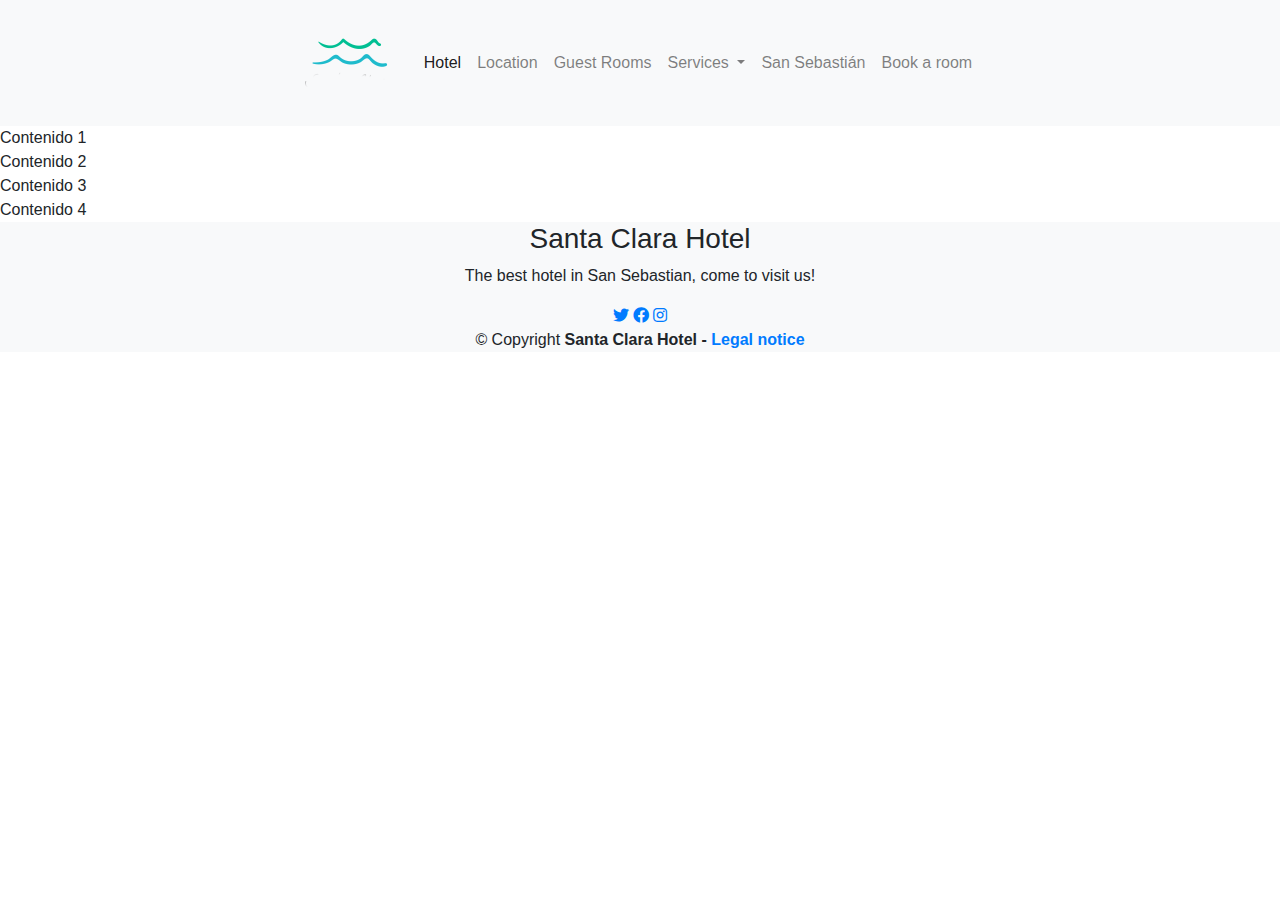
<file: guest-rooms.html>
<!DOCTYPE html>
<html lang="en-UK">

<head>
    <meta charset="utf-8" />
    <title>Santa Clara - Hotel</title>
    <!-- metas -->
    <meta name="description" content="Hotel WebApp Proyect" />
    <meta name="viewport" content="width=device-width, initial-scale=1, shrink-to-fit=no" />
    <!-- CSS:fontawesome, bootstrap, custom -->
    <link rel="stylesheet" href="fontawesome-free-5.12.0-web/css/all.min.css" />
    <link rel="stylesheet" href="bootstrap/css/bootstrap.min.css" />
    <link rel="stylesheet" href="css/index.css" />
    <!-- JQuery -->
    <script src="js/jquery-3.4.1.min.js"></script>
    <script src="bootstrap/js/bootstrap.bundle.min.js"></script>
</head>

<body>

    <!-- ======= Navbar ======= -->
    <nav class="navbar navbar-expand-lg navbar-light bg-light">
        <div class="mx-auto d-sm-flex d-block flex-sm-nowrap">
            <img id="navbarLogo" class="navbar-brand" alt="Hotel Logo" src="img/logo.png" />
            <button class="navbar-toggler" type="button" data-toggle="collapse" data-target="#navbarSupportedContent" aria-controls="navbarSupportedContent" aria-expanded="false" aria-label="Toggle navigation">
          <span class="navbar-toggler-icon"></span>
        </button>

            <div class="collapse navbar-collapse" id="navbarSupportedContent">
                <ul class="navbar-nav mr-auto">
                    <li class="nav-item active">
                        <a class="nav-link" href="index.html">Hotel</a>
                    </li>
                    <li class="nav-item">
                        <a class="nav-link" href="location.html">Location</a>
                    </li>
                    <li class="nav-item">
                        <a class="nav-link" href="guest-rooms.html">Guest Rooms</a>
                    </li>
                    <li class="nav-item dropdown">
                        <a class="nav-link dropdown-toggle" href="#" id="navbarDropdown" role="button" data-toggle="dropdown" aria-haspopup="true" aria-expanded="false">
                            <span class="serviceClass">Services</span>
                        </a>
                        <div class="dropdown-menu" aria-labelledby="navbarDropdown">
                            <a class="dropdown-item" href="menu.html">Menu</a>
                        </div>
                    </li>
                    <li class="nav-item">
                        <a class="nav-link" href="sansebastian.html">San Sebastián</a>
                    </li>
                    <li class="nav-item">
                        <a class="nav-link" href="reservation.html">Book a room</a>
                    </li>
                </ul>
            </div>
        </div>
    </nav>
    <!-- ======= End navbar ======= -->

    <div class="owl-carousel">
        <div>Contenido 1</div>
        <div>Contenido 2</div>
        <div>Contenido 3</div>
        <div>Contenido 4</div>
        <!--  https://owlcarousel2.github.io/OwlCarousel2/docs/started-welcome.html-->
    </div>

    <main>
        <section></section>
        <section></section>
        <section></section>
    </main>

    <footer class="d-flex justify-content-center" id="footer">
        <div class="text-center">
            <h3>Santa Clara Hotel</h3>
            <p>The best hotel in San Sebastian, come to visit us!</p>
            <a href="#"><i class="fab fa-twitter"></i></a>
            <a href="#"><i class="fab fa-facebook"></i></a>
            <a href="#"><i class="fab fa-instagram"></i></a>
            <div>&copy; Copyright <strong>Santa Clara Hotel - <a href="legal.html">Legal notice</a></strong></div>
        </div>
    </footer>


    <!--     <header> - Defines a header for a document or a section
        <nav> - Defines a container for navigation links
        <section> - Defines a section in a document
        <article> - Defines an independent self-contained article
        <aside> - Defines content aside from the content (like a sidebar)
        <footer> - Defines a footer for a document or a section
        <details> - Defines additional details
        <summary> - Defines a heading for the <details> element 
            
            navbar
            slider
            una sección con tres columnas
            una sección con dos columnas (una de dos unidades y otra de una unidad)
            otra sección de 3 columnas como la primera
            footer

            navbar
            main -> slider, 3 secciones (cor articles a modo columnas)
            footer
            -->

    <script>
        /*    https://stackoverflow.com/questions/17975922/how-to-change-active-class-while-click-to-another-link-in-bootstrap-use-jquery*/
        $(document).ready(function() {
            console.log("ready!");
            $(".serviceClass").click(function() {
                window.location = "services.html";
            });
        });
    </script>

</body>

</html>

</html>
</file>
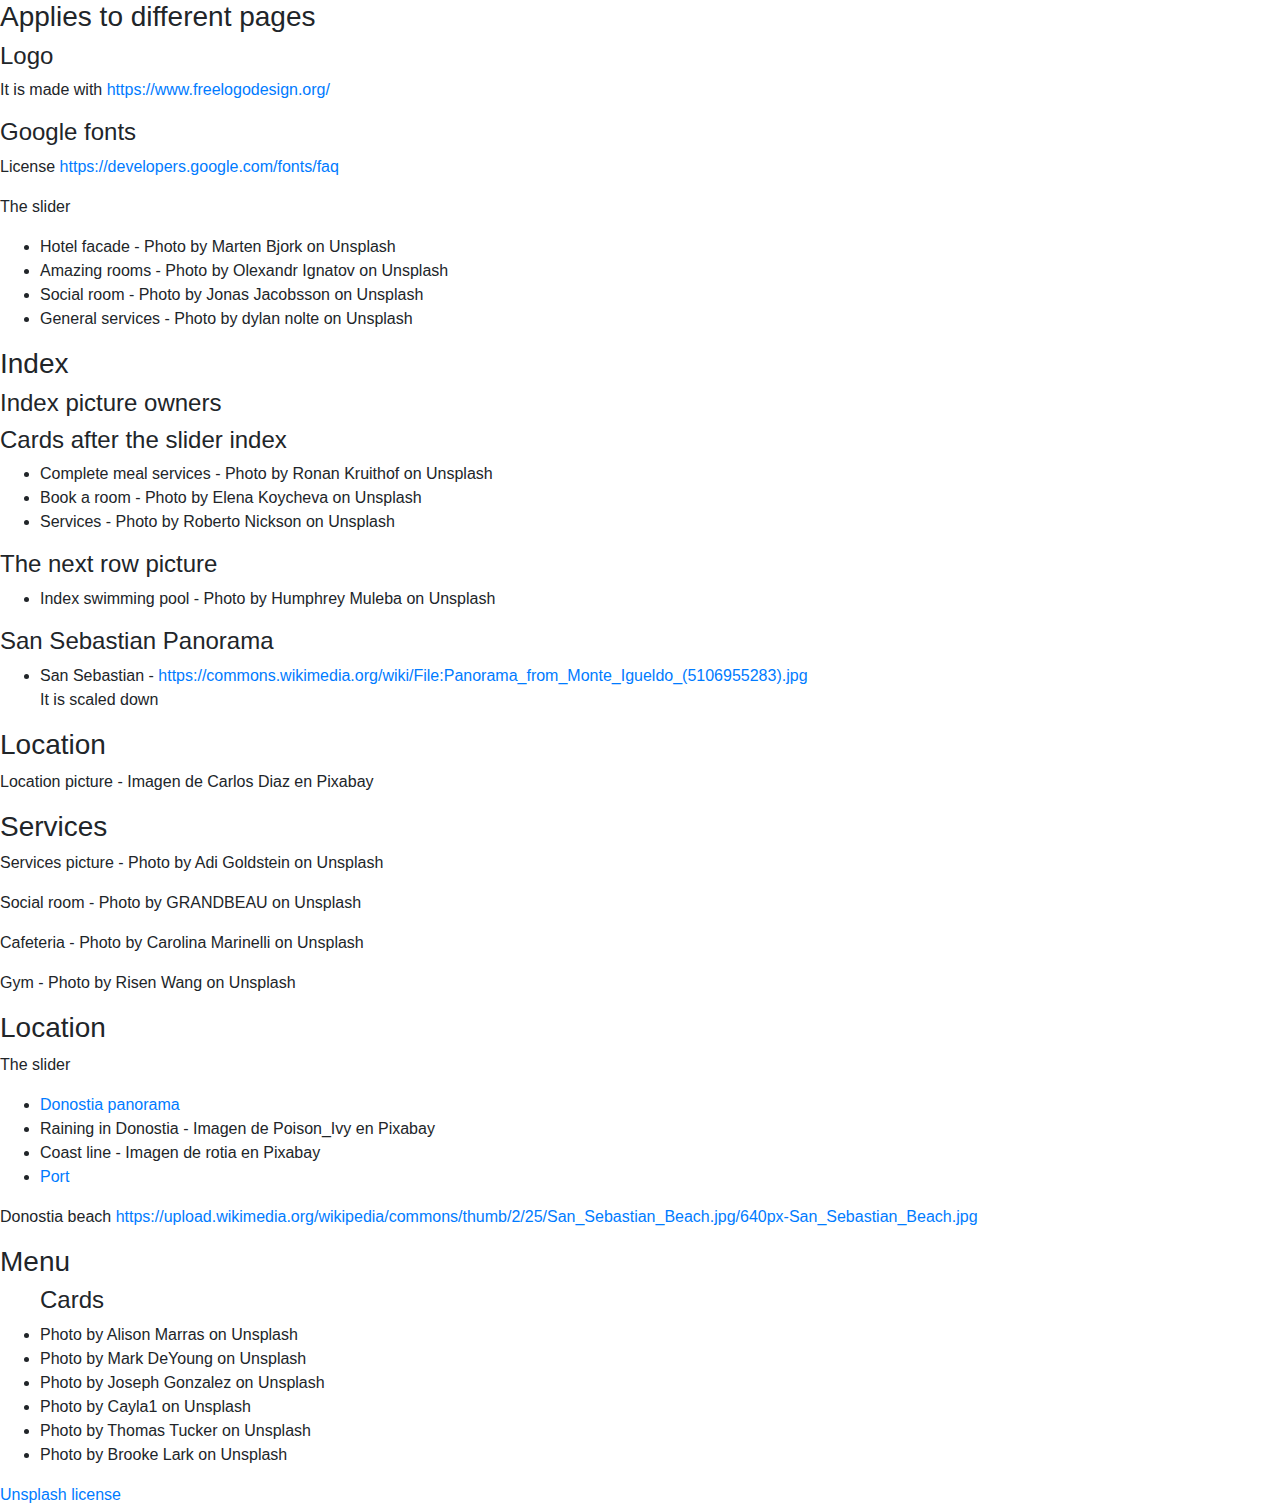
<file: legal.html>
<!DOCTYPE html>
<html lang="en-UK">

<head>
    <meta charset="utf-8" />
    <title>Santa Clara - Legal notice</title>
    <!-- metas -->
    <meta name="description" content="Hotel WebApp Proyect" />
    <meta name="viewport" content="width=device-width, initial-scale=1, shrink-to-fit=no" />
    <!-- CSS:fontawesome, bootstrap, custom -->
    <link rel="stylesheet" href="fontawesome-free-5.12.0-web/css/all.min.css" />
    <link rel="stylesheet" href="bootstrap/css/bootstrap.min.css" />
    <link rel="stylesheet" href="css/index.css" />
    <!-- JQuery -->
    <script src="js/jquery-3.4.1.min.js"></script>
    <script src="bootstrap/js/bootstrap.bundle.min.js"></script>
</head>

<body>

    <h3>Applies to different pages</h3>

    <h4>Logo</h4>
    <p>It is made with <a href="https://www.freelogodesign.org/">https://www.freelogodesign.org/</a> </p>

    <h4>Google fonts</h4>
    <p>License <a href="https://developers.google.com/fonts/faq">https://developers.google.com/fonts/faq</a> </p>

    <p>The slider</p>
    <ul>
        <li>Hotel facade - Photo by Marten Bjork on Unsplash</li>
        <li>Amazing rooms - Photo by Olexandr Ignatov on Unsplash</li>
        <li>Social room - Photo by Jonas Jacobsson on Unsplash</li>
        <li>General services - Photo by dylan nolte on Unsplash</li>
    </ul>


    <h3>Index</h3>


    <h4>Index picture owners</h4>

    <h4>Cards after the slider index</h4>
    <ul>
        <li>Complete meal services - Photo by Ronan Kruithof on Unsplash</li>
        <li>Book a room - Photo by Elena Koycheva on Unsplash</li>
        <li>Services - Photo by Roberto Nickson on Unsplash</li>
    </ul>
    <h4>The next row picture</h4>
    <ul>
        <li>Index swimming pool - Photo by Humphrey Muleba on Unsplash </li>
    </ul>
    <h4>San Sebastian Panorama</h4>
    <ul>
        <li>San Sebastian - <a href="https://commons.wikimedia.org/wiki/File:Panorama_from_Monte_Igueldo_(5106955283).jpg">https://commons.wikimedia.org/wiki/File:Panorama_from_Monte_Igueldo_(5106955283).jpg</a>
            <p>It is scaled down</p>
        </li>
    </ul>

    <h3>Location</h3>
    <p>Location picture - Imagen de Carlos Diaz en Pixabay</p>

    <h3>Services</h3>

    <p>Services picture - Photo by Adi Goldstein on Unsplash</p>
    <p>Social room - Photo by GRANDBEAU on Unsplash</p>
    <p>Cafeteria - Photo by Carolina Marinelli on Unsplash</p>
    <p>Gym - Photo by Risen Wang on Unsplash</p>

    <h3>Location</h3>
    <p>The slider</p>
    <ul>
        <li><a href="https://commons.wikimedia.org/wiki/File:San_Sebastian_Donostia_Panoramic_1190583.jpg">Donostia panorama</a></li>
        <li>Raining in Donostia - Imagen de Poison_Ivy en Pixabay</li>
        <li>Coast line - Imagen de rotia en Pixabay </li>
        <li><a href="https://upload.wikimedia.org/wikipedia/commons/6/66/Pasarela_en_el_Puerto_de_Donostia.jpg">Port</a></li>
    </ul>
    <p>Donostia beach <a href="https://upload.wikimedia.org/wikipedia/commons/thumb/2/25/San_Sebastian_Beach.jpg/640px-San_Sebastian_Beach.jpg">https://upload.wikimedia.org/wikipedia/commons/thumb/2/25/San_Sebastian_Beach.jpg/640px-San_Sebastian_Beach.jpg</a></p>


    <h3>Menu</h3>
    <ul>
        <h4>Cards</h4>
        <li>Photo by Alison Marras on Unsplash</li>
        <li>Photo by Mark DeYoung on Unsplash</li>
        <li>Photo by Joseph Gonzalez on Unsplash</li>
        <li>Photo by Cayla1 on Unsplash</li>
        <li>Photo by Thomas Tucker on Unsplash</li>
        <li>Photo by Brooke Lark on Unsplash</li>
    </ul>
    <a href="https://unsplash.com/license" target="_blank">Unsplash license</a>
</body>

</html>
</file>
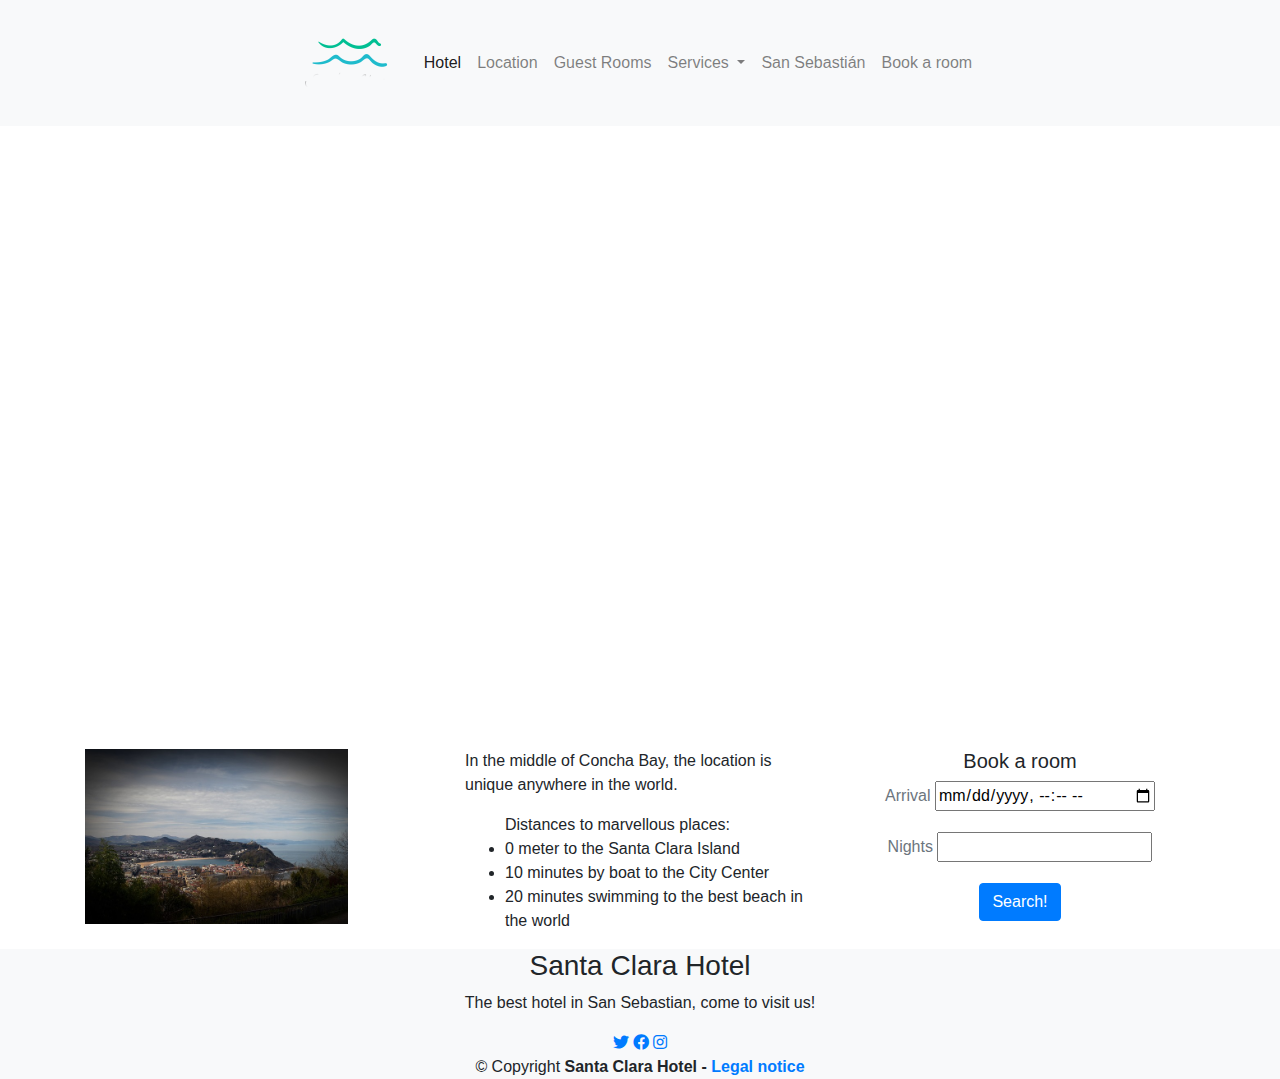
<file: location.html>
<!DOCTYPE html>
<html lang="en-UK">

<head>
    <meta charset="utf-8" />
    <title>Santa Clara - Hotel</title>
    <!-- metas -->
    <meta name="description" content="Hotel WebApp Proyect" />
    <meta name="viewport" content="width=device-width, initial-scale=1, shrink-to-fit=no" />
    <!-- CSS:fontawesome, bootstrap, custom -->
    <link rel="stylesheet" href="fontawesome-free-5.12.0-web/css/all.min.css" />
    <link rel="stylesheet" href="bootstrap/css/bootstrap.min.css" />
    <link rel="stylesheet" href="css/index.css" />
    <!-- JQuery -->
    <script src="js/jquery-3.4.1.min.js"></script>
    <script src="bootstrap/js/bootstrap.bundle.min.js"></script>
</head>

<body>

    <!-- ======= Navbar ======= -->
    <nav class="navbar navbar-expand-lg navbar-light bg-light">
        <div class="mx-auto d-sm-flex d-block flex-sm-nowrap">
            <img id="navbarLogo" class="navbar-brand" alt="Hotel Logo" src="img/logo.png" />
            <button class="navbar-toggler" type="button" data-toggle="collapse" data-target="#navbarSupportedContent" aria-controls="navbarSupportedContent" aria-expanded="false" aria-label="Toggle navigation">
          <span class="navbar-toggler-icon"></span>
        </button>

            <div class="collapse navbar-collapse" id="navbarSupportedContent">
                <ul class="navbar-nav mr-auto">
                    <li class="nav-item active">
                        <a class="nav-link" href="index.html">Hotel</a>
                    </li>
                    <li class="nav-item">
                        <a class="nav-link" href="location.html">Location</a>
                    </li>
                    <li class="nav-item">
                        <a class="nav-link" href="guest-rooms.html">Guest Rooms</a>
                    </li>
                    <li class="nav-item dropdown">
                        <a class="nav-link dropdown-toggle" href="#" id="navbarDropdown" role="button" data-toggle="dropdown" aria-haspopup="true" aria-expanded="false">
                            <span class="serviceClass">Services</span>
                        </a>
                        <div class="dropdown-menu" aria-labelledby="navbarDropdown">
                            <a class="dropdown-item" href="menu.html">Menu</a>
                        </div>
                    </li>
                    <li class="nav-item">
                        <a class="nav-link" href="sansebastian.html">San Sebastián</a>
                    </li>
                    <li class="nav-item">
                        <a class="nav-link" href="reservation.html">Book a room</a>
                    </li>
                </ul>
            </div>
        </div>
    </nav>
    <!-- ======= End navbar ======= -->


    <main class="container">
        <!-- ============= Map ==============-->
        <div class="row">
            <div class="col-8 p-2">
                <iframe src="https://www.google.com/maps/embed?pb=!1m14!1m8!1m3!1d11610.839074870992!2d-1.9975577!3d43.3203347!3m2!1i1024!2i768!4f13.1!3m3!1m2!1s0x0%3A0x0!2zNDPCsDE5JzE3LjAiTiAxwrA1OSc1OC4wIlc!5e0!3m2!1ses!2ses!4v1592826066691!5m2!1ses!2ses" width="1100"
                    height="600" frameborder="0" style="border:0;" allowfullscreen="" aria-hidden="false" tabindex="0">
                </iframe>
            </div>
        </div>
        <!-- ============= End Map ==============-->

        <div class="row">
            <div class="col-4">
                <img src="img/misc/city-of-donostia-san-sebastian-3759619_640.jpg" alt="Donostia City" class="w-75" />
            </div>
            <div class="col-4">
                <p>
                    In the middle of Concha Bay, the location is unique anywhere in the world.
                    <ul>Distances to marvellous places:
                        <li>0 meter to the Santa Clara Island</li>
                        <li>10 minutes by boat to the City Center</li>
                        <li>20 minutes swimming to the best beach in the world</li>
                    </ul>
                </p>
            </div>
            <div class="col-4 text-center">
                <!-- Check availability -->
                <h5>Book a room</h5>
                <form action="" method="POST">
                    <div class="form-group">
                        <label for="arrivalDate" class="card-subtitle mb-2 text-muted">Arrival</label>
                        <input type="datetime-local" name="arrivalDate" id="arrivalDate" />
                    </div>
                    <div class="form-group">
                        <label for="nights" class="card-subtitle mb-2 text-muted">Nights</label>
                        <input type="number" name="nights" id="nights" />
                    </div>
                    <input type="submit" value="Search!" class="btn btn-primary" />
                </form>
                <!-- End Check availability -->
                <!--                 <h5 class="p-3">Contact info</h5>
                <div class="row">
                    <div class="col">Phone number</div>
                    <div class="col">943 666 666 669</div>
                </div>
                <div class="row">
                    <div class="col">Fax</div>
                    <div class="col">943 666 666 966</div>
                </div>
                <div class="row">
                    <div class="col">E-mail</div>
                    <div class="col">generalservices@santaclara.eu</div>
                </div> -->
            </div>
        </div>
        </div>
    </main>

    <!-- ======= Footer ======= -->
    <footer class="d-flex justify-content-center" id="footer">
        <div class="text-center">
            <h3>Santa Clara Hotel</h3>
            <p>The best hotel in San Sebastian, come to visit us!</p>
            <a href="#"><i class="fab fa-twitter"></i></a>
            <a href="#"><i class="fab fa-facebook"></i></a>
            <a href="#"><i class="fab fa-instagram"></i></a>
            <div>&copy; Copyright <strong>Santa Clara Hotel - <a href="legal.html">Legal notice</a></strong></div>
        </div>
    </footer>
    <!-- ======= End Footer ======= -->

    <script>
        /*    https://stackoverflow.com/questions/17975922/how-to-change-active-class-while-click-to-another-link-in-bootstrap-use-jquery*/
        $(document).ready(function() {
            console.log("ready!");
            $(".serviceClass").click(function() {
                window.location = "services.html";
            });
        });
    </script>

</body>

</html>

</html>
</file>
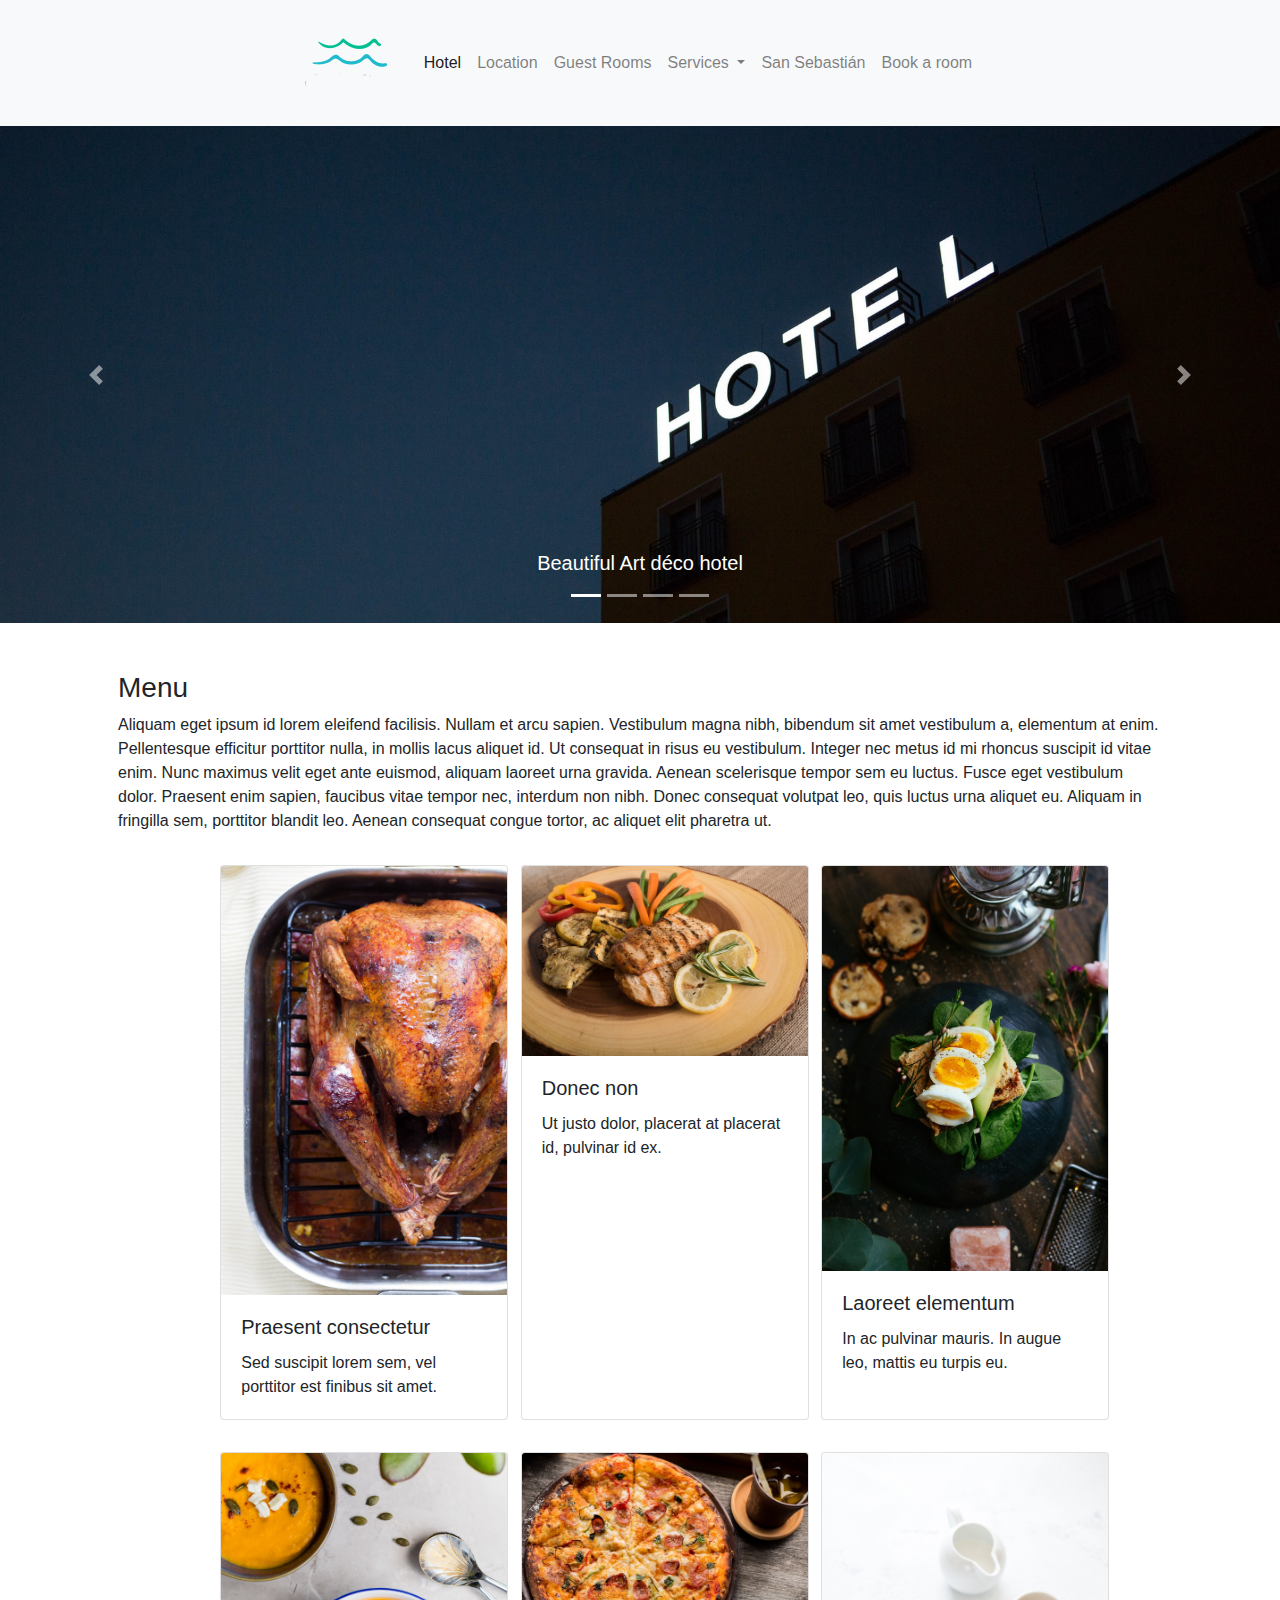
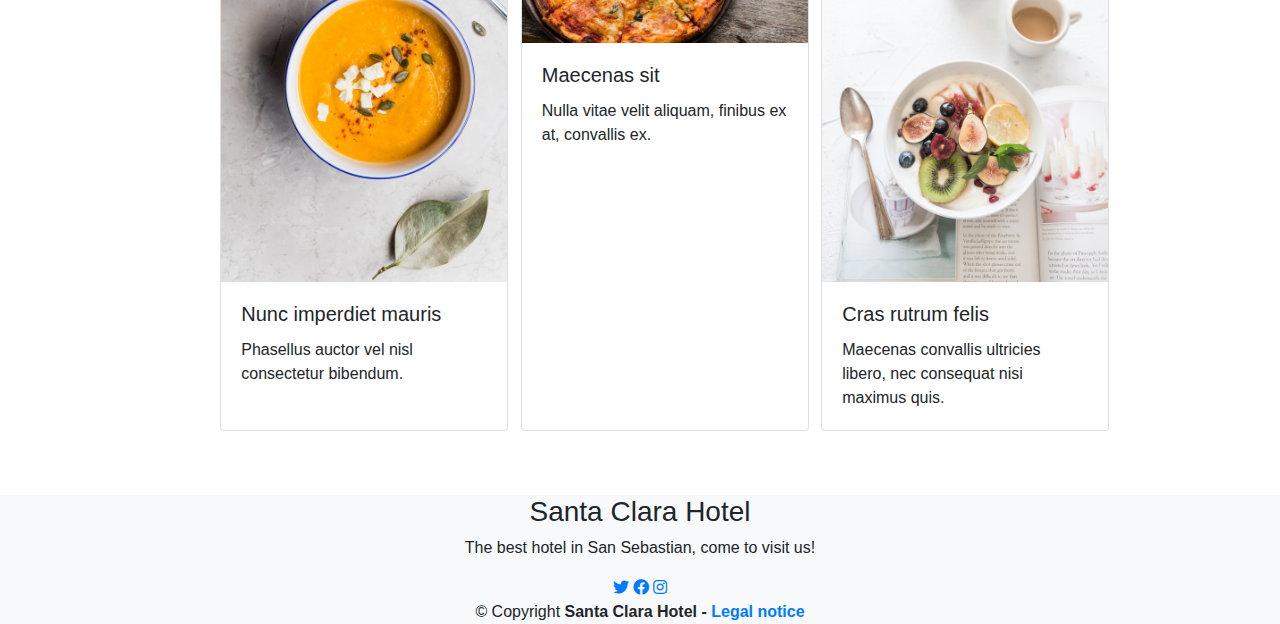
<file: menu.html>
<!DOCTYPE html>
<html lang="en-UK">

<head>
    <meta charset="utf-8" />
    <title>Santa Clara - Hotel</title>
    <!-- metas -->
    <meta name="description" content="Hotel WebApp Proyect" />
    <meta name="viewport" content="width=device-width, initial-scale=1, shrink-to-fit=no" />
    <!-- CSS:fontawesome, bootstrap, custom -->
    <link rel="stylesheet" href="fontawesome-free-5.12.0-web/css/all.min.css" />
    <link rel="stylesheet" href="bootstrap/css/bootstrap.min.css" />
    <link rel="stylesheet" href="css/index.css" />
    <!-- JQuery -->
    <script src="js/jquery-3.4.1.min.js"></script>
    <script src="bootstrap/js/bootstrap.bundle.min.js"></script>
</head>

<body>

    <!-- ======= Navbar ======= -->
    <nav class="navbar navbar-expand-lg navbar-light bg-light">
        <div class="mx-auto d-sm-flex d-block flex-sm-nowrap">
            <img id="navbarLogo" class="navbar-brand" alt="Hotel Logo" src="img/logo.png" />
            <button class="navbar-toggler" type="button" data-toggle="collapse" data-target="#navbarSupportedContent" aria-controls="navbarSupportedContent" aria-expanded="false" aria-label="Toggle navigation">
          <span class="navbar-toggler-icon"></span>
        </button>

            <div class="collapse navbar-collapse" id="navbarSupportedContent">
                <ul class="navbar-nav mr-auto">
                    <li class="nav-item active">
                        <a class="nav-link" href="index.html">Hotel</a>
                    </li>
                    <li class="nav-item">
                        <a class="nav-link" href="location.html">Location</a>
                    </li>
                    <li class="nav-item">
                        <a class="nav-link" href="guest-rooms.html">Guest Rooms</a>
                    </li>
                    <li class="nav-item dropdown">
                        <a class="nav-link dropdown-toggle" href="#" id="navbarDropdown" role="button" data-toggle="dropdown" aria-haspopup="true" aria-expanded="false">
                            <span class="serviceClass">Services</span>
                        </a>
                        <div class="dropdown-menu" aria-labelledby="navbarDropdown">
                            <a class="dropdown-item" href="menu.html">Menu</a>
                        </div>
                    </li>
                    <li class="nav-item">
                        <a class="nav-link" href="sansebastian.html">San Sebastián</a>
                    </li>
                    <li class="nav-item">
                        <a class="nav-link" href="reservation.html">Book a room</a>
                    </li>
                </ul>
            </div>
        </div>
    </nav>
    <!-- ======= End navbar ======= -->

    <!-- ======= Carousel ======= -->
    <div id="carousel" class="carousel slide" data-ride="carousel">
        <ol class="carousel-indicators">
            <li data-target="#carousel" data-slide-to="0" class="active"></li>
            <li data-target="#carousel" data-slide-to="1"></li>
            <li data-target="#carousel" data-slide-to="2"></li>
            <li data-target="#carousel" data-slide-to="3"></li>
        </ol>
        <div class="carousel-inner">
            <div class="carousel-item active">
                <img src="img/slider/marten-bjork-n_IKQDCyrG0-unsplash2.jpg" class="d-block w-100 sliderImg" alt="Hotel facade">
                <div class="carousel-caption d-none d-md-block">
                    <h5>Beautiful Art déco hotel</h5>
                </div>
            </div>
            <div class="carousel-item">
                <img src="img/slider/olexandr-ignatov-w72a24brINI-unsplash2.jpg" class="d-block w-100 sliderImg" alt="Hotel rooms">
                <div class="carousel-caption d-none d-md-block">
                    <h5>Amazing rooms</h5>
                </div>
            </div>
            <div class="carousel-item">
                <img src="img/slider/jonas-jacobsson-1iTKoFJvJ6E-unsplash2.jpg" class="d-block w-100 sliderImg" alt="Social room">
                <div class="carousel-caption d-none d-md-block">
                    <h5>Social room</h5>
                </div>
            </div>
            <div class="carousel-item">
                <img src="img/slider/dylan-nolte--D09rH5sTw4-unsplash2.jpg" class="d-block w-100 sliderImg" alt="General services">
                <div class="carousel-caption d-none d-md-block">
                    <h5>General services</h5>
                </div>
            </div>
        </div>
        <a class="carousel-control-prev" href="#carousel" role="button" data-slide="prev">
            <span class="carousel-control-prev-icon" aria-hidden="true"></span>
            <span class="sr-only">Previous</span>
        </a>
        <a class="carousel-control-next" href="#carousel" role="button" data-slide="next">
            <span class="carousel-control-next-icon" aria-hidden="true"></span>
            <span class="sr-only">Next</span>
        </a>
    </div>
    <!-- ======= End carousel ======= -->

    <!-- ======= Main ======= -->
    <main class="container p-5">
        <h3>Menu</h3>

        <p>
            Aliquam eget ipsum id lorem eleifend facilisis. Nullam et arcu sapien. Vestibulum magna nibh, bibendum sit amet vestibulum a, elementum at enim. Pellentesque efficitur porttitor nulla, in mollis lacus aliquet id. Ut consequat in risus eu vestibulum. Integer
            nec metus id mi rhoncus suscipit id vitae enim. Nunc maximus velit eget ante euismod, aliquam laoreet urna gravida. Aenean scelerisque tempor sem eu luctus. Fusce eget vestibulum dolor. Praesent enim sapien, faucibus vitae tempor nec, interdum
            non nibh. Donec consequat volutpat leo, quis luctus urna aliquet eu. Aliquam in fringilla sem, porttitor blandit leo. Aenean consequat congue tortor, ac aliquet elit pharetra ut.
        </p>

        <div class="row justify-content-center">
            <div class="col-3 m-3">
                <div class="card h-100" style="width: 18rem;">
                    <img src="img/menu/alison-marras-GyV6SL_fKsI-unsplash.jpg" class="card-img-top" alt="Photo by Alison Marras on Unsplash">
                    <div class="card-body">
                        <h5 class="card-title">Praesent consectetur</h5>
                        <p class="card-text">Sed suscipit lorem sem, vel porttitor est finibus sit amet.</p>
                    </div>
                </div>
            </div>
            <div class="col-3 m-3">
                <div class="card h-100" style="width: 18rem;">
                    <img src="img/menu/mark-deyoung-mjcJ0FFgdWI-unsplash.jpg" class="card-img-top" alt="Photo by Mark DeYoung on Unsplash">
                    <div class="card-body">
                        <h5 class="card-title">Donec non</h5>
                        <p class="card-text">Ut justo dolor, placerat at placerat id, pulvinar id ex.</p>
                    </div>
                </div>
            </div>
            <div class="col-3 m-3">
                <div class="card h-100" style="width: 18rem;">
                    <img src="img/menu/joseph-gonzalez-fdlZBWIP0aM-unsplash.jpg" class="card-img-top" alt="Photo by Joseph Gonzalez on Unsplash">
                    <div class="card-body">
                        <h5 class="card-title">Laoreet elementum</h5>
                        <p class="card-text">In ac pulvinar mauris. In augue leo, mattis eu turpis eu.</p>
                    </div>
                </div>
            </div>

            <div class="col-3 m-3">
                <div class="card h-100" style="width: 18rem;">
                    <img src="img/menu/cayla1-w6ftFbPCs9I-unsplash.jpg" class="card-img-top" alt="Photo by Cayla1 on Unsplash">
                    <div class="card-body">
                        <h5 class="card-title">Nunc imperdiet mauris</h5>
                        <p class="card-text">Phasellus auctor vel nisl consectetur bibendum.</p>
                    </div>
                </div>
            </div>
            <div class="col-3 m-3">
                <div class="card h-100" style="width: 18rem;">
                    <img src="img/menu/thomas-tucker-MNtag_eXMKw-unsplash.jpg" class="card-img-top" alt="Photo by Thomas Tucker on Unsplash">
                    <div class="card-body">
                        <h5 class="card-title">Maecenas sit</h5>
                        <p class="card-text">Nulla vitae velit aliquam, finibus ex at, convallis ex.</p>
                    </div>
                </div>
            </div>
            <div class="col-3 m-3">
                <div class="card h-100" style="width: 18rem;">
                    <img src="img/menu/brooke-lark-nBtmglfY0HU-unsplash.jpg" class="card-img-top" alt="Photo by Brooke Lark on Unsplash">
                    <div class="card-body">
                        <h5 class="card-title">Cras rutrum felis</h5>
                        <p class="card-text">Maecenas convallis ultricies libero, nec consequat nisi maximus quis. </p>
                    </div>
                </div>
            </div>
        </div>



    </main>
    <!-- ======= End main ======= -->

    <!-- ======= Footer ======= -->
    <footer class="d-flex justify-content-center" id="footer">
        <div class="text-center">
            <h3>Santa Clara Hotel</h3>
            <p>The best hotel in San Sebastian, come to visit us!</p>
            <a href="#"><i class="fab fa-twitter"></i></a>
            <a href="#"><i class="fab fa-facebook"></i></a>
            <a href="#"><i class="fab fa-instagram"></i></a>
            <div>&copy; Copyright <strong>Santa Clara Hotel - <a href="legal.html">Legal notice</a></strong></div>
        </div>
    </footer>
    <!-- ======= End footer ======= -->

    <script>
        /*    https://stackoverflow.com/questions/17975922/how-to-change-active-class-while-click-to-another-link-in-bootstrap-use-jquery*/
        $(document).ready(function() {
            console.log("ready!");
            $(".serviceClass").click(function() {
                window.location = "services.html";
            });
        });
    </script>

</body>

</html>

</html>
</file>
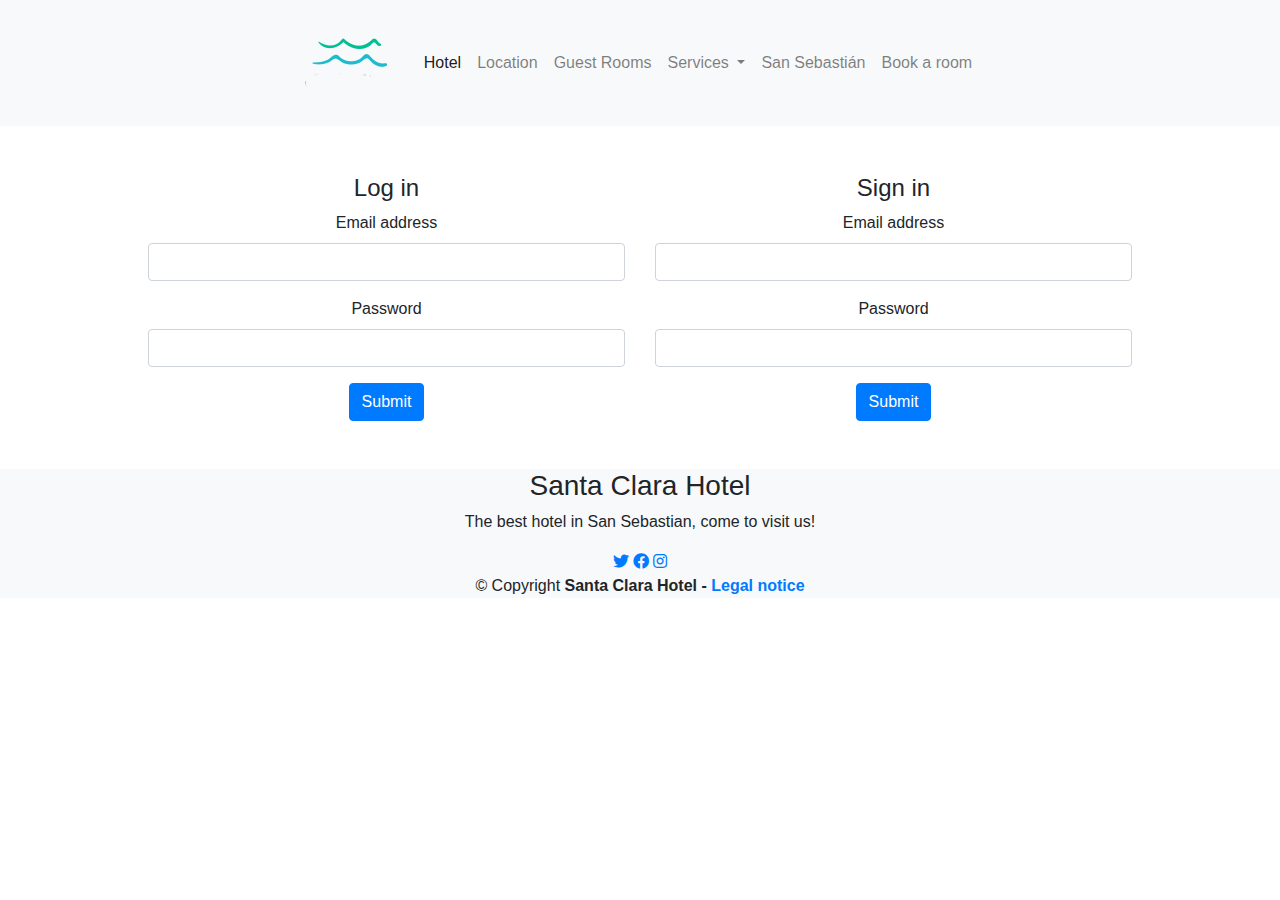
<file: reservation.html>
<!DOCTYPE html>
<html lang="en-UK">

<head>
    <meta charset="utf-8" />
    <title>Santa Clara - Hotel</title>
    <!-- metas -->
    <meta name="description" content="Hotel WebApp Proyect" />
    <meta name="viewport" content="width=device-width, initial-scale=1, shrink-to-fit=no" />
    <!-- CSS:fontawesome, bootstrap, custom -->
    <link rel="stylesheet" href="fontawesome-free-5.12.0-web/css/all.min.css" />
    <link rel="stylesheet" href="bootstrap/css/bootstrap.min.css" />
    <link rel="stylesheet" href="css/index.css" />
    <!-- JQuery -->
    <script src="js/jquery-3.4.1.min.js"></script>
    <script src="bootstrap/js/bootstrap.bundle.min.js"></script>
</head>

<body>

    <!-- ======= Navbar ======= -->
    <nav class="navbar navbar-expand-lg navbar-light bg-light">
        <div class="mx-auto d-sm-flex d-block flex-sm-nowrap">
            <img id="navbarLogo" class="navbar-brand" alt="Hotel Logo" src="img/logo.png" />
            <button class="navbar-toggler" type="button" data-toggle="collapse" data-target="#navbarSupportedContent" aria-controls="navbarSupportedContent" aria-expanded="false" aria-label="Toggle navigation">
          <span class="navbar-toggler-icon"></span>
        </button>

            <div class="collapse navbar-collapse" id="navbarSupportedContent">
                <ul class="navbar-nav mr-auto">
                    <li class="nav-item active">
                        <a class="nav-link" href="index.html">Hotel</a>
                    </li>
                    <li class="nav-item">
                        <a class="nav-link" href="location.html">Location</a>
                    </li>
                    <li class="nav-item">
                        <a class="nav-link" href="guest-rooms.html">Guest Rooms</a>
                    </li>
                    <li class="nav-item dropdown">
                        <a class="nav-link dropdown-toggle" href="#" id="navbarDropdown" role="button" data-toggle="dropdown" aria-haspopup="true" aria-expanded="false">
                            <span class="serviceClass">Services</span>
                        </a>
                        <div class="dropdown-menu" aria-labelledby="navbarDropdown">
                            <a class="dropdown-item" href="menu.html">Menu</a>
                        </div>
                    </li>
                    <li class="nav-item">
                        <a class="nav-link" href="sansebastian.html">San Sebastián</a>
                    </li>
                    <li class="nav-item">
                        <a class="nav-link" href="reservation.html">Book a room</a>
                    </li>
                </ul>
            </div>
        </div>
    </nav>
    <!-- ======= End navbar ======= -->

    <main class="container">
        <section class="row text-center m-5">
            <div class="col-6" id="login">
                <h4>Log in</h4>
                <form>
                    <div class="form-group">
                        <label for="txtEmailL">Email address</label>
                        <input type="email" class="form-control" id="txtEmailL" name="txtEmailL">
                    </div>
                    <div class="form-group">
                        <label for="txtPasswordL">Password</label>
                        <input type="password" class="form-control" id="txtPasswordL" name="txtPasswordL">
                    </div>
                    <button type="submit" class="btn btn-primary">Submit</button>
                </form>
            </div>
            <div class="col-6" id="sign-in">
                <h4>Sign in</h4>
                <form>
                    <div class="form-group">
                        <label for="txtEmailS">Email address</label>
                        <input type="email" class="form-control" id="txtEmails" name="txtEmailS">
                    </div>
                    <div class="form-group">
                        <label for="txtPasswordS">Password</label>
                        <input type="password" class="form-control" id="txtPasswordS" name="txtPasswordS">
                    </div>
                    <button type="submit" class="btn btn-primary">Submit</button>
                </form>
            </div>
        </section>
    </main>

    <footer class="d-flex justify-content-center" id="footer">
        <div class="text-center">
            <h3>Santa Clara Hotel</h3>
            <p>The best hotel in San Sebastian, come to visit us!</p>
            <a href="#"><i class="fab fa-twitter"></i></a>
            <a href="#"><i class="fab fa-facebook"></i></a>
            <a href="#"><i class="fab fa-instagram"></i></a>
            <div>&copy; Copyright <strong>Santa Clara Hotel - <a href="legal.html">Legal notice</a></strong></div>
        </div>
    </footer>

    <script>
        /*    https://stackoverflow.com/questions/17975922/how-to-change-active-class-while-click-to-another-link-in-bootstrap-use-jquery*/
        $(document).ready(function() {
            console.log("ready!");
            $(".serviceClass").click(function() {
                window.location = "services.html";
            });
        });
    </script>

</body>

</html>

</html>
</file>
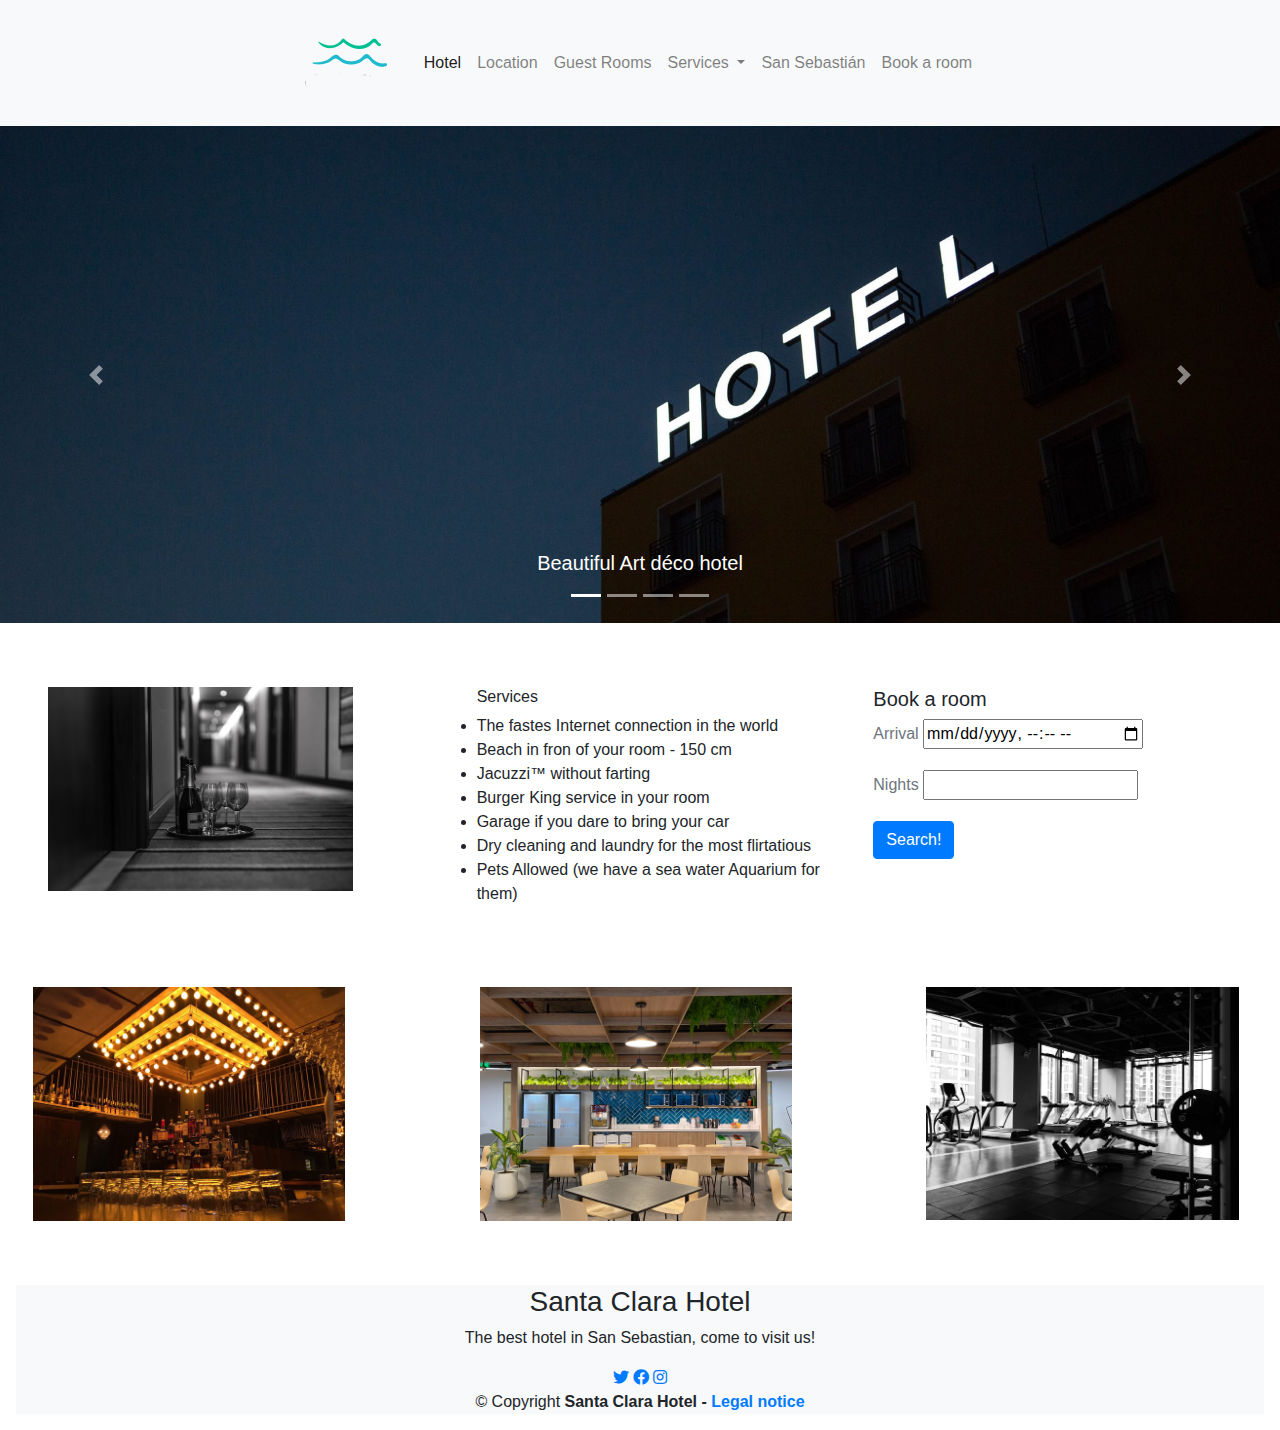
<file: services.html>
<!DOCTYPE html>
<html lang="en-UK">

<head>
    <meta charset="utf-8" />
    <title>Santa Clara - Hotel</title>
    <!-- metas -->
    <meta name="description" content="Hotel WebApp Proyect" />
    <meta name="viewport" content="width=device-width, initial-scale=1, shrink-to-fit=no" />
    <!-- CSS:fontawesome, bootstrap, custom -->
    <link rel="stylesheet" href="fontawesome-free-5.12.0-web/css/all.min.css" />
    <link rel="stylesheet" href="bootstrap/css/bootstrap.min.css" />
    <link rel="stylesheet" href="css/index.css" />
    <!-- JQuery -->
    <script src="js/jquery-3.4.1.min.js"></script>
    <script src="bootstrap/js/bootstrap.bundle.min.js"></script>
</head>

<body>

    <!-- ======= Navbar ======= -->
    <nav class="navbar navbar-expand-lg navbar-light bg-light">
        <div class="mx-auto d-sm-flex d-block flex-sm-nowrap">
            <img id="navbarLogo" class="navbar-brand" alt="Hotel Logo" src="img/logo.png" />
            <button class="navbar-toggler" type="button" data-toggle="collapse" data-target="#navbarSupportedContent" aria-controls="navbarSupportedContent" aria-expanded="false" aria-label="Toggle navigation">
          <span class="navbar-toggler-icon"></span>
        </button>

            <div class="collapse navbar-collapse" id="navbarSupportedContent">
                <ul class="navbar-nav mr-auto">
                    <li class="nav-item active">
                        <a class="nav-link" href="index.html">Hotel</a>
                    </li>
                    <li class="nav-item">
                        <a class="nav-link" href="location.html">Location</a>
                    </li>
                    <li class="nav-item">
                        <a class="nav-link" href="guest-rooms.html">Guest Rooms</a>
                    </li>
                    <li class="nav-item dropdown">
                        <a class="nav-link dropdown-toggle" href="#" id="navbarDropdown" role="button" data-toggle="dropdown" aria-haspopup="true" aria-expanded="false">
                            <span class="serviceClass">Services</span>
                        </a>
                        <div class="dropdown-menu" aria-labelledby="navbarDropdown">
                            <a class="dropdown-item" href="menu.html">Menu</a>
                        </div>
                    </li>
                    <li class="nav-item">
                        <a class="nav-link" href="sansebastian.html">San Sebastián</a>
                    </li>
                    <li class="nav-item">
                        <a class="nav-link" href="reservation.html">Book a room</a>
                    </li>
                </ul>
            </div>
        </div>
    </nav>
    <!-- ======= End navbar ======= -->

    <!-- ======= Carousel ======= -->
    <div id="carousel" class="carousel slide mb-3" data-ride="carousel">
        <ol class="carousel-indicators">
            <li data-target="#carousel" data-slide-to="0" class="active"></li>
            <li data-target="#carousel" data-slide-to="1"></li>
            <li data-target="#carousel" data-slide-to="2"></li>
            <li data-target="#carousel" data-slide-to="3"></li>
        </ol>
        <div class="carousel-inner">
            <div class="carousel-item active">
                <img src="img/slider/marten-bjork-n_IKQDCyrG0-unsplash2.jpg" class="d-block w-100 sliderImg" alt="Hotel facade">
                <div class="carousel-caption d-none d-md-block">
                    <h5>Beautiful Art déco hotel</h5>
                </div>
            </div>
            <div class="carousel-item">
                <img src="img/slider/olexandr-ignatov-w72a24brINI-unsplash2.jpg" class="d-block w-100 sliderImg" alt="Hotel rooms">
                <div class="carousel-caption d-none d-md-block">
                    <h5>Amazing rooms</h5>
                </div>
            </div>
            <div class="carousel-item">
                <img src="img/slider/jonas-jacobsson-1iTKoFJvJ6E-unsplash2.jpg" class="d-block w-100 sliderImg" alt="Social room">
                <div class="carousel-caption d-none d-md-block">
                    <h5>Social room</h5>
                </div>
            </div>
            <div class="carousel-item">
                <img src="img/slider/dylan-nolte--D09rH5sTw4-unsplash2.jpg" class="d-block w-100 sliderImg" alt="General services">
                <div class="carousel-caption d-none d-md-block">
                    <h5>General services</h5>
                </div>
            </div>
        </div>
        <a class="carousel-control-prev" href="#carousel" role="button" data-slide="prev">
            <span class="carousel-control-prev-icon" aria-hidden="true"></span>
            <span class="sr-only">Previous</span>
        </a>
        <a class="carousel-control-next" href="#carousel" role="button" data-slide="next">
            <span class="carousel-control-next-icon" aria-hidden="true"></span>
            <span class="sr-only">Next</span>
        </a>
    </div>
    <!-- ======= End carousel ======= -->


    <main>
        <section class="row">
            <div class="col-4">
                <img class="w-75 m-5" src="img/misc/adi-goldstein-eNwPokqVAn0-unsplash.jpg" alt="Services" />
            </div>
            <div class="col-4 mt-5">
                <ul>
                    <h6>Services</h6>
                    <li>The fastes Internet connection in the world</li>
                    <li>Beach in fron of your room - 150 cm</li>
                    <li>Jacuzzi&trade; without farting</li>
                    <li>Burger King service in your room</li>
                    <li>Garage if you dare to bring your car</li>
                    <li>Dry cleaning and laundry for the most flirtatious</li>
                    <li>Pets Allowed (we have a sea water Aquarium for them)</li>
                </ul>
            </div>
            <div class="col-4 mt-5">
                <!-- Check availability -->
                <h5>Book a room</h5>
                <form action="" method="POST">
                    <div class="form-group">
                        <label for="arrivalDate" class="card-subtitle mb-2 text-muted">Arrival</label>
                        <input type="datetime-local" name="arrivalDate" id="arrivalDate" />
                    </div>
                    <div class="form-group">
                        <label for="nights" class="card-subtitle mb-2 text-muted">Nights</label>
                        <input type="number" name="nights" id="nights" />
                    </div>
                    <input type="submit" value="Search!" class="btn btn-primary" />
                </form>
                <!-- End Check availability -->
            </div>
            <div class="row">
                <div class="col-4">
                    <img class="w-75 m-5" src="img/misc/grandbeau-vinHzZDBYvo-unsplash.jpg" alt="Social room" />
                </div>
                <div class="col-4">
                    <img class="w-75 m-5" src="img/misc/carolina-marinelli-PkbyxvkGWcU-unsplash.jpg" alt="Cafeteria" />
                </div>
                <div class="col-4">
                    <img class="w-75 m-5" src="img/misc/risen-wang-20jX9b35r_M-unsplash.jpg" alt="Gym" />
                </div>
            </div>
        </section>

        <section class="row"></section>
    </main>

    <footer class="d-flex justify-content-center m-3" id="footer">
        <div class="text-center">
            <h3>Santa Clara Hotel</h3>
            <p>The best hotel in San Sebastian, come to visit us!</p>
            <a href="#"><i class="fab fa-twitter"></i></a>
            <a href="#"><i class="fab fa-facebook"></i></a>
            <a href="#"><i class="fab fa-instagram"></i></a>
            <div>&copy; Copyright <strong>Santa Clara Hotel - <a href="legal.html">Legal notice</a></strong></div>
        </div>
    </footer>

    <script>
        /*    https://stackoverflow.com/questions/17975922/how-to-change-active-class-while-click-to-another-link-in-bootstrap-use-jquery*/
        $(document).ready(function() {
            console.log("ready!");
            $(".serviceClass").click(function() {
                window.location = "services.html";
            });
        });
    </script>

</body>

</html>

</html>
</file>
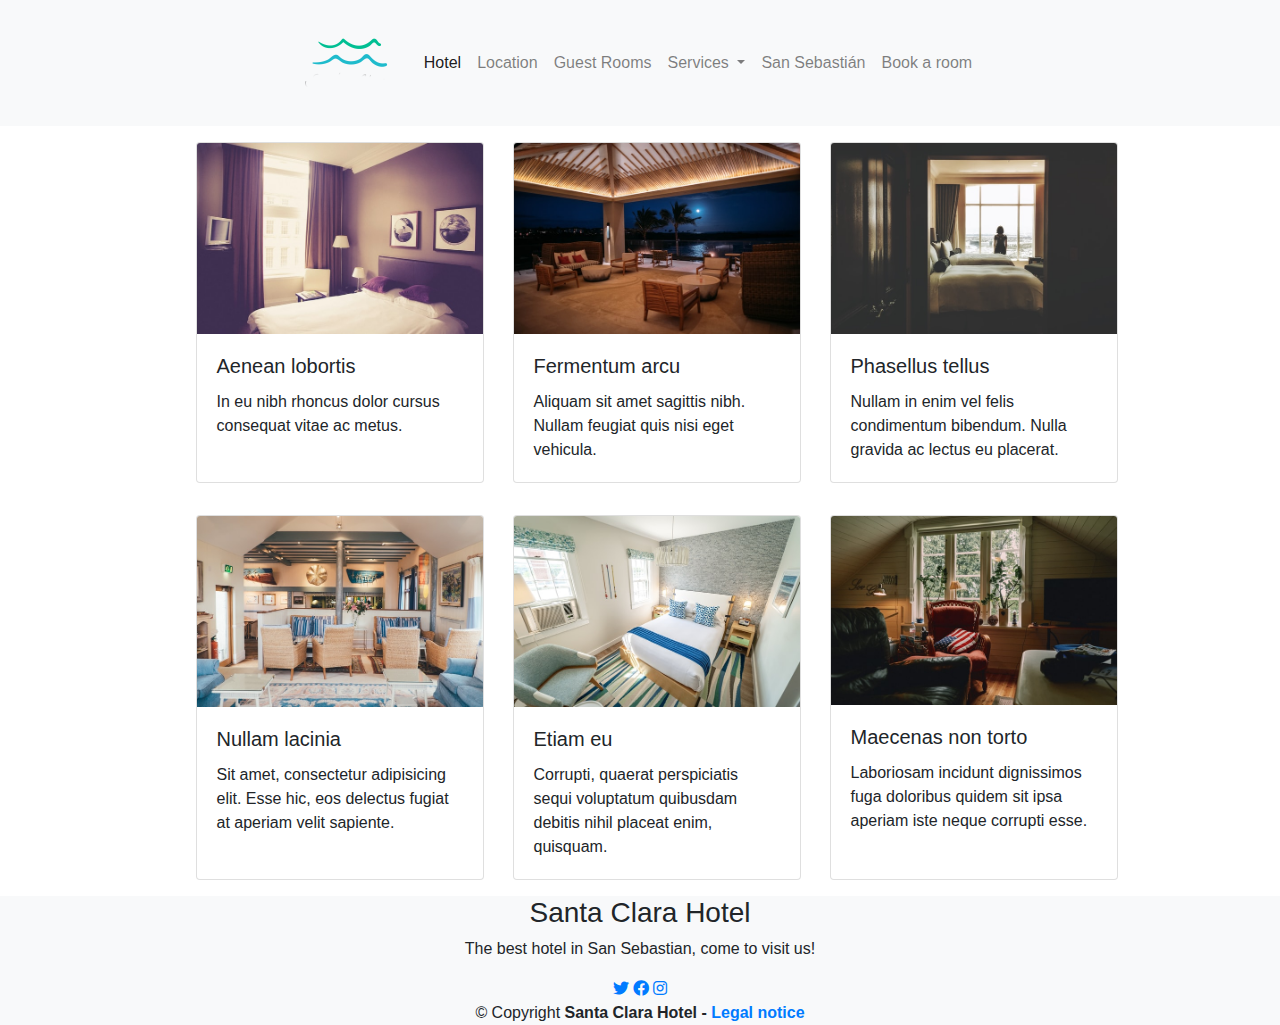
<file: front/guest-rooms.html>
<!DOCTYPE html>
<html lang="en-UK">

<head>
    <meta charset="utf-8" />
    <title>Santa Clara - Hotel</title>
    <!-- metas -->
    <meta name="description" content="Hotel WebApp Proyect" />
    <meta name="viewport" content="width=device-width, initial-scale=1, shrink-to-fit=no" />
    <!-- CSS:fontawesome, bootstrap, custom -->
    <link rel="stylesheet" href="../fontawesome-free-5.12.0-web/css/all.min.css" />
    <link rel="stylesheet" href="../bootstrap/css/bootstrap.min.css" />
    <link rel="stylesheet" href="../css/index.css" />
    <!-- JQuery -->
    <script src="../js/jquery-3.4.1.min.js"></script>
    <script src="../bootstrap/js/bootstrap.bundle.min.js"></script>
</head>

<body>

    <!-- ======= Navbar ======= -->
    <nav class="navbar navbar-expand-lg navbar-light bg-light">
        <div class="mx-auto d-sm-flex d-block flex-sm-nowrap">
            <img id="navbarLogo" class="navbar-brand" alt="Hotel Logo" src="../img/logo.png" />
            <button class="navbar-toggler" type="button" data-toggle="collapse" data-target="#navbarSupportedContent" aria-controls="navbarSupportedContent" aria-expanded="false" aria-label="Toggle navigation">
          <span class="navbar-toggler-icon"></span>
        </button>

            <div class="collapse navbar-collapse" id="navbarSupportedContent">
                <ul class="navbar-nav mr-auto">
                    <li class="nav-item active">
                        <a class="nav-link" href="index.html">Hotel</a>
                    </li>
                    <li class="nav-item">
                        <a class="nav-link" href="location.html">Location</a>
                    </li>
                    <li class="nav-item">
                        <a class="nav-link" href="guest-rooms.html">Guest Rooms</a>
                    </li>
                    <li class="nav-item dropdown">
                        <a class="nav-link dropdown-toggle" href="#" id="navbarDropdown" role="button" data-toggle="dropdown" aria-haspopup="true" aria-expanded="false">
                            <span class="serviceClass">Services</span>
                        </a>
                        <div class="dropdown-menu" aria-labelledby="navbarDropdown">
                            <a class="dropdown-item" href="menu.html">Menu</a>
                        </div>
                    </li>
                    <li class="nav-item">
                        <a class="nav-link" href="sansebastian.html">San Sebastián</a>
                    </li>
                    <li class="nav-item">
                        <a class="nav-link" href="reservation.html">Book a room</a>
                    </li>
                </ul>
            </div>
        </div>
    </nav>
    <!-- ======= End navbar ======= -->


    <main class="container">
        <section class="row justify-content-center">
            <div class="col-3 m-3">
                <div class="card h-100" style="width: 18rem;">
                    <img src="../img/guestRooms/markus-spiske-g5ZIXjzRGds-unsplash.jpg" class="card-img-top" alt="Photo by Markus Spiske on Unsplash">
                    <div class="card-body">
                        <h5 class="card-title">Aenean lobortis</h5>
                        <p class="card-text">In eu nibh rhoncus dolor cursus consequat vitae ac metus.</p>
                    </div>
                </div>
            </div>
            <div class="col-3 m-3">
                <div class="card h-100" style="width: 18rem;">
                    <img src="../img/guestRooms/roberto-nickson-EeeKjwm2vDo-unsplash.jpg" class="card-img-top" alt="Photo by Roberto Nickson on Unsplash">
                    <div class="card-body">
                        <h5 class="card-title">Fermentum arcu</h5>
                        <p class="card-text">Aliquam sit amet sagittis nibh. Nullam feugiat quis nisi eget vehicula.</p>
                    </div>
                </div>
            </div>
            <div class="col-3 m-3">
                <div class="card h-100" style="width: 18rem;">
                    <img src="../img/guestRooms/eunice-stahl-CxiJt88QJdQ-unsplash.jpg" class="card-img-top" alt="Photo by Eunice Stahl on Unsplash">
                    <div class="card-body">
                        <h5 class="card-title">Phasellus tellus</h5>
                        <p class="card-text">Nullam in enim vel felis condimentum bibendum. Nulla gravida ac lectus eu placerat.</p>
                    </div>
                </div>
            </div>

        </section>
        <section class="row justify-content-center">
            <div class="col-3 m-3">
                <div class="card h-100" style="width: 18rem;">
                    <img src="../img/guestRooms/annie-spratt-bMWT4-zUDE4-unsplash.jpg" class="card-img-top" alt="Photo by Annie Spratt on Unsplash">
                    <div class="card-body">
                        <h5 class="card-title">Nullam lacinia</h5>
                        <p class="card-text">Sit amet, consectetur adipisicing elit. Esse hic, eos delectus fugiat at aperiam velit sapiente.</p>
                    </div>
                </div>
            </div>
            <div class="col-3 m-3">
                <div class="card h-100" style="width: 18rem;">
                    <img src="../img/guestRooms/benjamin-rascoe-bTkSg5XF4E8-unsplash.jpg" class="card-img-top" alt="Photo by Benjamin Rascoe on Unsplash">
                    <div class="card-body">
                        <h5 class="card-title">Etiam eu</h5>
                        <p class="card-text">Corrupti, quaerat perspiciatis sequi voluptatum quibusdam debitis nihil placeat enim, quisquam.</p>
                    </div>
                </div>
            </div>
            <div class="col-3 m-3">
                <div class="card h-100" style="width: 18rem;">
                    <img src="../img/guestRooms/joonas-sild-APFyIrmgbAE-unsplash.jpg" class="card-img-top" alt="Photo by Joonas Sild on Unsplash">
                    <div class="card-body">
                        <h5 class="card-title">Maecenas non torto</h5>
                        <p class="card-text">Laboriosam incidunt dignissimos fuga doloribus quidem sit ipsa aperiam iste neque corrupti esse.</p>
                    </div>
                </div>
            </div>
        </section>
    </main>

    <!-- ======= Footer ======= -->
    <footer class="d-flex justify-content-center" id="footer">
        <div class="text-center">
            <h3>Santa Clara Hotel</h3>
            <p>The best hotel in San Sebastian, come to visit us!</p>
            <a href="#"><i class="fab fa-twitter"></i></a>
            <a href="#"><i class="fab fa-facebook"></i></a>
            <a href="#"><i class="fab fa-instagram"></i></a>
            <div>&copy; Copyright <strong>Santa Clara Hotel - <a href="legal.html">Legal notice</a></strong></div>
        </div>
    </footer>
    <!-- ======= EndFooter ======= -->

    <script>
        /*    https://stackoverflow.com/questions/17975922/how-to-change-active-class-while-click-to-another-link-in-bootstrap-use-jquery*/
        $(document).ready(function() {
            console.log("ready!");
            $(".serviceClass").click(function() {
                window.location = "services.html";
            });
        });
    </script>

</body>

</html>

</html>
</file>
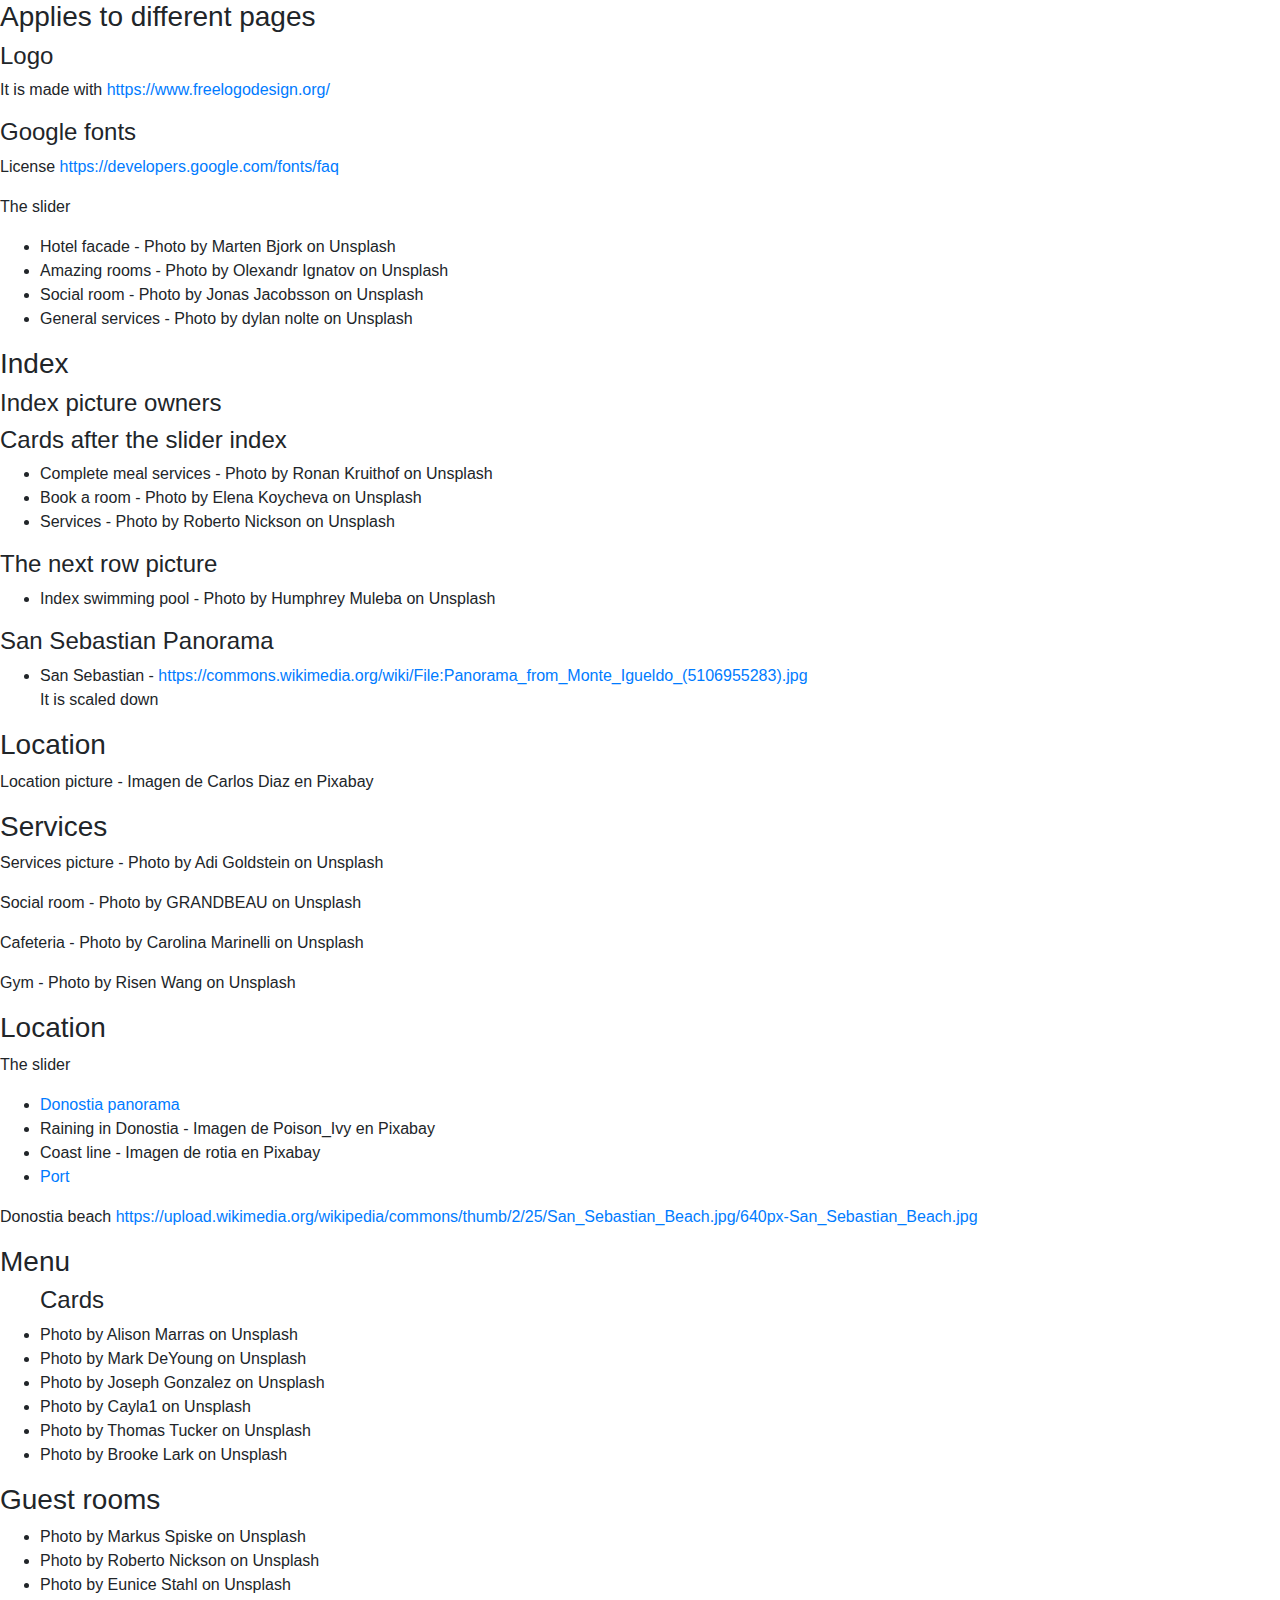
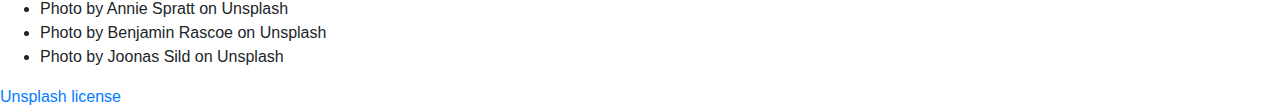
<file: front/legal.html>
<!DOCTYPE html>
<html lang="en-UK">

<head>
    <meta charset="utf-8" />
    <title>Santa Clara - Legal notice</title>
    <!-- metas -->
    <meta name="description" content="Hotel WebApp Proyect" />
    <meta name="viewport" content="width=device-width, initial-scale=1, shrink-to-fit=no" />
    <!-- CSS:fontawesome, bootstrap, custom -->
    <link rel="stylesheet" href="../fontawesome-free-5.12.0-web/css/all.min.css" />
    <link rel="stylesheet" href="../bootstrap/css/bootstrap.min.css" />
    <link rel="stylesheet" href="../css/index.css" />
    <!-- JQuery -->
    <script src="../js/jquery-3.4.1.min.js"></script>
    <script src="../bootstrap/js/bootstrap.bundle.min.js"></script>
</head>

<body>

    <h3>Applies to different pages</h3>

    <h4>Logo</h4>
    <p>It is made with <a href="https://www.freelogodesign.org/">https://www.freelogodesign.org/</a> </p>

    <h4>Google fonts</h4>
    <p>License <a href="https://developers.google.com/fonts/faq">https://developers.google.com/fonts/faq</a> </p>

    <p>The slider</p>
    <ul>
        <li>Hotel facade - Photo by Marten Bjork on Unsplash</li>
        <li>Amazing rooms - Photo by Olexandr Ignatov on Unsplash</li>
        <li>Social room - Photo by Jonas Jacobsson on Unsplash</li>
        <li>General services - Photo by dylan nolte on Unsplash</li>
    </ul>


    <h3>Index</h3>


    <h4>Index picture owners</h4>

    <h4>Cards after the slider index</h4>
    <ul>
        <li>Complete meal services - Photo by Ronan Kruithof on Unsplash</li>
        <li>Book a room - Photo by Elena Koycheva on Unsplash</li>
        <li>Services - Photo by Roberto Nickson on Unsplash</li>
    </ul>
    <h4>The next row picture</h4>
    <ul>
        <li>Index swimming pool - Photo by Humphrey Muleba on Unsplash </li>
    </ul>
    <h4>San Sebastian Panorama</h4>
    <ul>
        <li>San Sebastian - <a href="https://commons.wikimedia.org/wiki/File:Panorama_from_Monte_Igueldo_(5106955283).jpg">https://commons.wikimedia.org/wiki/File:Panorama_from_Monte_Igueldo_(5106955283).jpg</a>
            <p>It is scaled down</p>
        </li>
    </ul>

    <h3>Location</h3>
    <p>Location picture - Imagen de Carlos Diaz en Pixabay</p>

    <h3>Services</h3>

    <p>Services picture - Photo by Adi Goldstein on Unsplash</p>
    <p>Social room - Photo by GRANDBEAU on Unsplash</p>
    <p>Cafeteria - Photo by Carolina Marinelli on Unsplash</p>
    <p>Gym - Photo by Risen Wang on Unsplash</p>

    <h3>Location</h3>
    <p>The slider</p>
    <ul>
        <li><a href="https://commons.wikimedia.org/wiki/File:San_Sebastian_Donostia_Panoramic_1190583.jpg">Donostia panorama</a></li>
        <li>Raining in Donostia - Imagen de Poison_Ivy en Pixabay</li>
        <li>Coast line - Imagen de rotia en Pixabay </li>
        <li><a href="https://upload.wikimedia.org/wikipedia/commons/6/66/Pasarela_en_el_Puerto_de_Donostia.jpg">Port</a></li>
    </ul>
    <p>Donostia beach <a href="https://upload.wikimedia.org/wikipedia/commons/thumb/2/25/San_Sebastian_Beach.jpg/640px-San_Sebastian_Beach.jpg">https://upload.wikimedia.org/wikipedia/commons/thumb/2/25/San_Sebastian_Beach.jpg/640px-San_Sebastian_Beach.jpg</a></p>

    <h3>Menu</h3>
    <ul>
        <h4>Cards</h4>
        <li>Photo by Alison Marras on Unsplash</li>
        <li>Photo by Mark DeYoung on Unsplash</li>
        <li>Photo by Joseph Gonzalez on Unsplash</li>
        <li>Photo by Cayla1 on Unsplash</li>
        <li>Photo by Thomas Tucker on Unsplash</li>
        <li>Photo by Brooke Lark on Unsplash</li>
    </ul>

    <h3>Guest rooms</h3>
    <ul>
        <li>Photo by Markus Spiske on Unsplash</li>
        <li>Photo by Roberto Nickson on Unsplash</li>
        <li>Photo by Eunice Stahl on Unsplash</li>
        <li>Photo by Annie Spratt on Unsplash</li>
        <li>Photo by Benjamin Rascoe on Unsplash</li>
        <li>Photo by Joonas Sild on Unsplash</li>
    </ul>



    <a href="https://unsplash.com/license" target="_blank">Unsplash license</a>
</body>

</html>
</file>
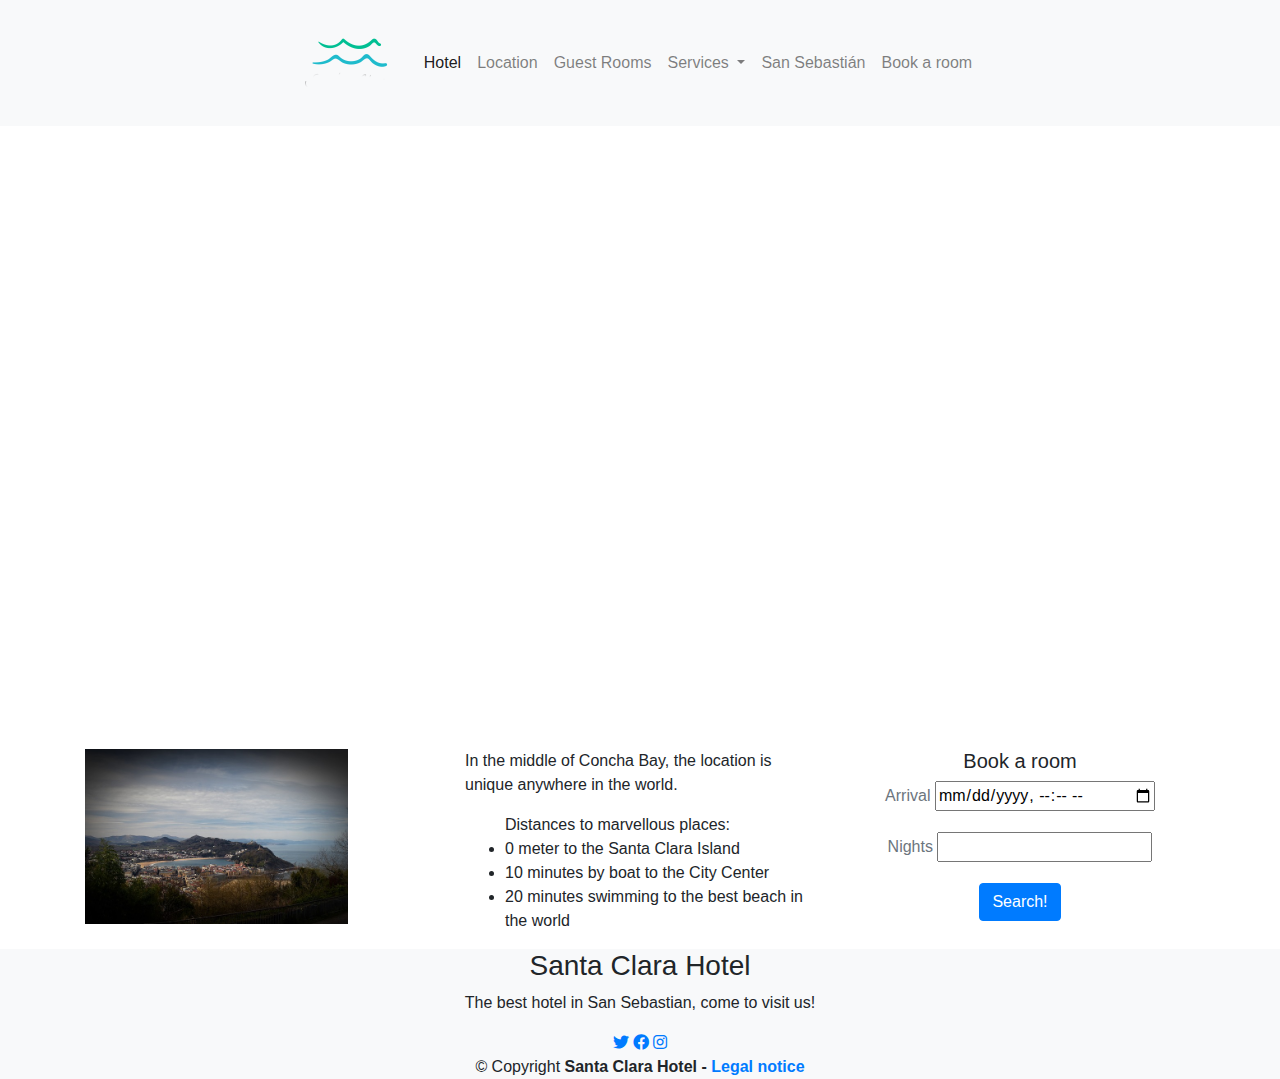
<file: front/location.html>
<!DOCTYPE html>
<html lang="en-UK">

<head>
    <meta charset="utf-8" />
    <title>Santa Clara - Hotel</title>
    <!-- metas -->
    <meta name="description" content="Hotel WebApp Proyect" />
    <meta name="viewport" content="width=device-width, initial-scale=1, shrink-to-fit=no" />
    <!-- CSS:fontawesome, bootstrap, custom -->
    <link rel="stylesheet" href="../fontawesome-free-5.12.0-web/css/all.min.css" />
    <link rel="stylesheet" href="../bootstrap/css/bootstrap.min.css" />
    <link rel="stylesheet" href="../css/index.css" />
    <!-- JQuery -->
    <script src="../js/jquery-3.4.1.min.js"></script>
    <script src="../bootstrap/js/bootstrap.bundle.min.js"></script>
</head>

<body>

    <!-- ======= Navbar ======= -->
    <nav class="navbar navbar-expand-lg navbar-light bg-light">
        <div class="mx-auto d-sm-flex d-block flex-sm-nowrap">
            <img id="navbarLogo" class="navbar-brand" alt="Hotel Logo" src="../img/logo.png" />
            <button class="navbar-toggler" type="button" data-toggle="collapse" data-target="#navbarSupportedContent" aria-controls="navbarSupportedContent" aria-expanded="false" aria-label="Toggle navigation">
          <span class="navbar-toggler-icon"></span>
        </button>

            <div class="collapse navbar-collapse" id="navbarSupportedContent">
                <ul class="navbar-nav mr-auto">
                    <li class="nav-item active">
                        <a class="nav-link" href="index.html">Hotel</a>
                    </li>
                    <li class="nav-item">
                        <a class="nav-link" href="location.html">Location</a>
                    </li>
                    <li class="nav-item">
                        <a class="nav-link" href="guest-rooms.html">Guest Rooms</a>
                    </li>
                    <li class="nav-item dropdown">
                        <a class="nav-link dropdown-toggle" href="#" id="navbarDropdown" role="button" data-toggle="dropdown" aria-haspopup="true" aria-expanded="false">
                            <span class="serviceClass">Services</span>
                        </a>
                        <div class="dropdown-menu" aria-labelledby="navbarDropdown">
                            <a class="dropdown-item" href="menu.html">Menu</a>
                        </div>
                    </li>
                    <li class="nav-item">
                        <a class="nav-link" href="sansebastian.html">San Sebastián</a>
                    </li>
                    <li class="nav-item">
                        <a class="nav-link" href="reservation.html">Book a room</a>
                    </li>
                </ul>
            </div>
        </div>
    </nav>
    <!-- ======= End navbar ======= -->


    <main class="container">
        <!-- ============= Map ==============-->
        <div class="row">
            <div class="col-8 p-2">
                <iframe src="https://www.google.com/maps/embed?pb=!1m14!1m8!1m3!1d11610.839074870992!2d-1.9975577!3d43.3203347!3m2!1i1024!2i768!4f13.1!3m3!1m2!1s0x0%3A0x0!2zNDPCsDE5JzE3LjAiTiAxwrA1OSc1OC4wIlc!5e0!3m2!1ses!2ses!4v1592826066691!5m2!1ses!2ses" width="1100"
                    height="600" frameborder="0" style="border:0;" allowfullscreen="" aria-hidden="false" tabindex="0">
                </iframe>
            </div>
        </div>
        <!-- ============= End Map ==============-->

        <div class="row">
            <div class="col-4">
                <img src="../img/misc/city-of-donostia-san-sebastian-3759619_640.jpg" alt="Donostia City" class="w-75" />
            </div>
            <div class="col-4">
                <p>
                    In the middle of Concha Bay, the location is unique anywhere in the world.
                    <ul>Distances to marvellous places:
                        <li>0 meter to the Santa Clara Island</li>
                        <li>10 minutes by boat to the City Center</li>
                        <li>20 minutes swimming to the best beach in the world</li>
                    </ul>
                </p>
            </div>
            <div class="col-4 text-center">
                <!-- Check availability -->
                <h5>Book a room</h5>
                <form action="" method="POST">
                    <div class="form-group">
                        <label for="arrivalDate" class="card-subtitle mb-2 text-muted">Arrival</label>
                        <input type="datetime-local" name="arrivalDate" id="arrivalDate" />
                    </div>
                    <div class="form-group">
                        <label for="nights" class="card-subtitle mb-2 text-muted">Nights</label>
                        <input type="number" name="nights" id="nights" />
                    </div>
                    <input type="submit" value="Search!" class="btn btn-primary" />
                </form>
                <!-- End Check availability -->
                <!--                 <h5 class="p-3">Contact info</h5>
                <div class="row">
                    <div class="col">Phone number</div>
                    <div class="col">943 666 666 669</div>
                </div>
                <div class="row">
                    <div class="col">Fax</div>
                    <div class="col">943 666 666 966</div>
                </div>
                <div class="row">
                    <div class="col">E-mail</div>
                    <div class="col">generalservices@santaclara.eu</div>
                </div> -->
            </div>
        </div>
        </div>
    </main>

    <!-- ======= Footer ======= -->
    <footer class="d-flex justify-content-center" id="footer">
        <div class="text-center">
            <h3>Santa Clara Hotel</h3>
            <p>The best hotel in San Sebastian, come to visit us!</p>
            <a href="#"><i class="fab fa-twitter"></i></a>
            <a href="#"><i class="fab fa-facebook"></i></a>
            <a href="#"><i class="fab fa-instagram"></i></a>
            <div>&copy; Copyright <strong>Santa Clara Hotel - <a href="legal.html">Legal notice</a></strong></div>
        </div>
    </footer>
    <!-- ======= End Footer ======= -->

    <script>
        /*    https://stackoverflow.com/questions/17975922/how-to-change-active-class-while-click-to-another-link-in-bootstrap-use-jquery*/
        $(document).ready(function() {
            console.log("ready!");
            $(".serviceClass").click(function() {
                window.location = "services.html";
            });
        });
    </script>

</body>

</html>

</html>
</file>
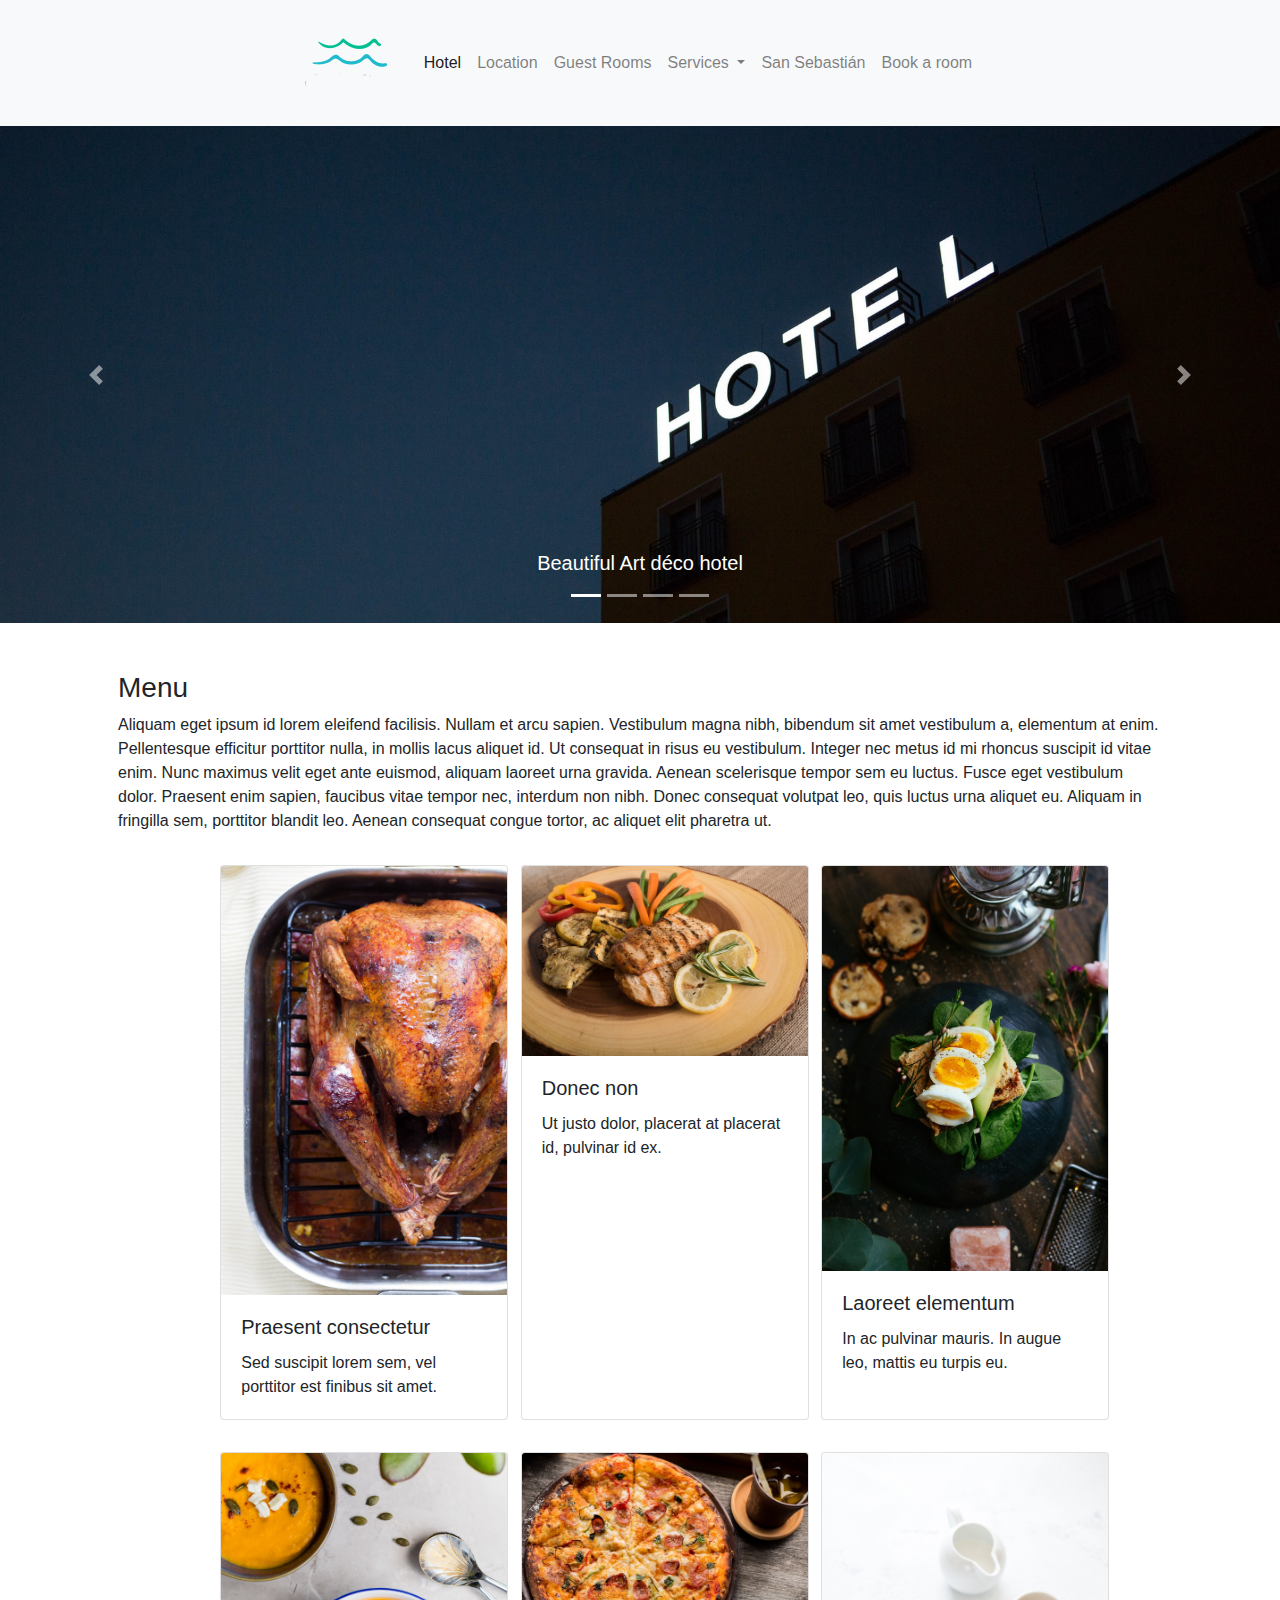
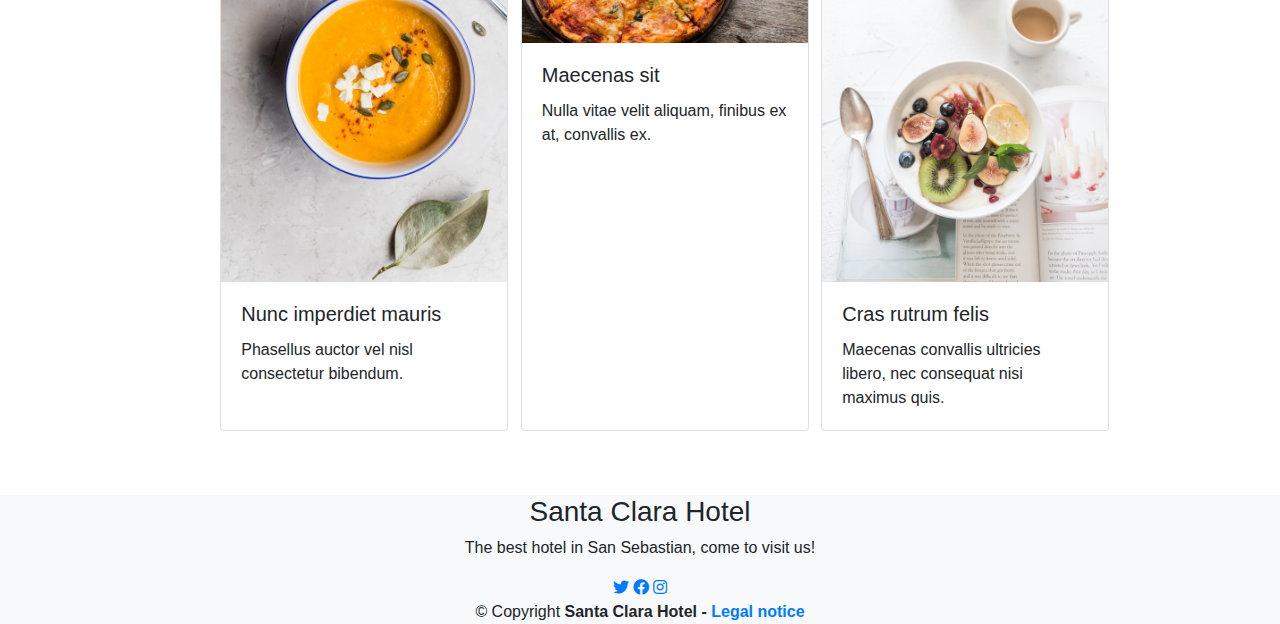
<file: front/menu.html>
<!DOCTYPE html>
<html lang="en-UK">

<head>
    <meta charset="utf-8" />
    <title>Santa Clara - Hotel</title>
    <!-- metas -->
    <meta name="description" content="Hotel WebApp Proyect" />
    <meta name="viewport" content="width=device-width, initial-scale=1, shrink-to-fit=no" />
    <!-- CSS:fontawesome, bootstrap, custom -->
    <link rel="stylesheet" href="../fontawesome-free-5.12.0-web/css/all.min.css" />
    <link rel="stylesheet" href="../bootstrap/css/bootstrap.min.css" />
    <link rel="stylesheet" href="../css/index.css" />
    <!-- JQuery -->
    <script src="../js/jquery-3.4.1.min.js"></script>
    <script src="../bootstrap/js/bootstrap.bundle.min.js"></script>
</head>

<body>

    <!-- ======= Navbar ======= -->
    <nav class="navbar navbar-expand-lg navbar-light bg-light">
        <div class="mx-auto d-sm-flex d-block flex-sm-nowrap">
            <img id="navbarLogo" class="navbar-brand" alt="Hotel Logo" src="../img/logo.png" />
            <button class="navbar-toggler" type="button" data-toggle="collapse" data-target="#navbarSupportedContent" aria-controls="navbarSupportedContent" aria-expanded="false" aria-label="Toggle navigation">
          <span class="navbar-toggler-icon"></span>
        </button>

            <div class="collapse navbar-collapse" id="navbarSupportedContent">
                <ul class="navbar-nav mr-auto">
                    <li class="nav-item active">
                        <a class="nav-link" href="index.html">Hotel</a>
                    </li>
                    <li class="nav-item">
                        <a class="nav-link" href="location.html">Location</a>
                    </li>
                    <li class="nav-item">
                        <a class="nav-link" href="guest-rooms.html">Guest Rooms</a>
                    </li>
                    <li class="nav-item dropdown">
                        <a class="nav-link dropdown-toggle" href="#" id="navbarDropdown" role="button" data-toggle="dropdown" aria-haspopup="true" aria-expanded="false">
                            <span class="serviceClass">Services</span>
                        </a>
                        <div class="dropdown-menu" aria-labelledby="navbarDropdown">
                            <a class="dropdown-item" href="menu.html">Menu</a>
                        </div>
                    </li>
                    <li class="nav-item">
                        <a class="nav-link" href="sansebastian.html">San Sebastián</a>
                    </li>
                    <li class="nav-item">
                        <a class="nav-link" href="reservation.html">Book a room</a>
                    </li>
                </ul>
            </div>
        </div>
    </nav>
    <!-- ======= End navbar ======= -->

    <!-- ======= Carousel ======= -->
    <div id="carousel" class="carousel slide" data-ride="carousel">
        <ol class="carousel-indicators">
            <li data-target="#carousel" data-slide-to="0" class="active"></li>
            <li data-target="#carousel" data-slide-to="1"></li>
            <li data-target="#carousel" data-slide-to="2"></li>
            <li data-target="#carousel" data-slide-to="3"></li>
        </ol>
        <div class="carousel-inner">
            <div class="carousel-item active">
                <img src="../img/slider/marten-bjork-n_IKQDCyrG0-unsplash2.jpg" class="d-block w-100 sliderImg" alt="Hotel facade">
                <div class="carousel-caption d-none d-md-block">
                    <h5>Beautiful Art déco hotel</h5>
                </div>
            </div>
            <div class="carousel-item">
                <img src="../img/slider/olexandr-ignatov-w72a24brINI-unsplash2.jpg" class="d-block w-100 sliderImg" alt="Hotel rooms">
                <div class="carousel-caption d-none d-md-block">
                    <h5>Amazing rooms</h5>
                </div>
            </div>
            <div class="carousel-item">
                <img src="../img/slider/jonas-jacobsson-1iTKoFJvJ6E-unsplash2.jpg" class="d-block w-100 sliderImg" alt="Social room">
                <div class="carousel-caption d-none d-md-block">
                    <h5>Social room</h5>
                </div>
            </div>
            <div class="carousel-item">
                <img src="../img/slider/dylan-nolte--D09rH5sTw4-unsplash2.jpg" class="d-block w-100 sliderImg" alt="General services">
                <div class="carousel-caption d-none d-md-block">
                    <h5>General services</h5>
                </div>
            </div>
        </div>
        <a class="carousel-control-prev" href="#carousel" role="button" data-slide="prev">
            <span class="carousel-control-prev-icon" aria-hidden="true"></span>
            <span class="sr-only">Previous</span>
        </a>
        <a class="carousel-control-next" href="#carousel" role="button" data-slide="next">
            <span class="carousel-control-next-icon" aria-hidden="true"></span>
            <span class="sr-only">Next</span>
        </a>
    </div>
    <!-- ======= End carousel ======= -->

    <!-- ======= Main ======= -->
    <main class="container p-5">
        <h3>Menu</h3>

        <p>
            Aliquam eget ipsum id lorem eleifend facilisis. Nullam et arcu sapien. Vestibulum magna nibh, bibendum sit amet vestibulum a, elementum at enim. Pellentesque efficitur porttitor nulla, in mollis lacus aliquet id. Ut consequat in risus eu vestibulum. Integer
            nec metus id mi rhoncus suscipit id vitae enim. Nunc maximus velit eget ante euismod, aliquam laoreet urna gravida. Aenean scelerisque tempor sem eu luctus. Fusce eget vestibulum dolor. Praesent enim sapien, faucibus vitae tempor nec, interdum
            non nibh. Donec consequat volutpat leo, quis luctus urna aliquet eu. Aliquam in fringilla sem, porttitor blandit leo. Aenean consequat congue tortor, ac aliquet elit pharetra ut.
        </p>

        <div class="row justify-content-center">
            <div class="col-3 m-3">
                <div class="card h-100" style="width: 18rem;">
                    <img src="../img/menu/alison-marras-GyV6SL_fKsI-unsplash.jpg" class="card-img-top" alt="Photo by Alison Marras on Unsplash">
                    <div class="card-body">
                        <h5 class="card-title">Praesent consectetur</h5>
                        <p class="card-text">Sed suscipit lorem sem, vel porttitor est finibus sit amet.</p>
                    </div>
                </div>
            </div>
            <div class="col-3 m-3">
                <div class="card h-100" style="width: 18rem;">
                    <img src="../img/menu/mark-deyoung-mjcJ0FFgdWI-unsplash.jpg" class="card-img-top" alt="Photo by Mark DeYoung on Unsplash">
                    <div class="card-body">
                        <h5 class="card-title">Donec non</h5>
                        <p class="card-text">Ut justo dolor, placerat at placerat id, pulvinar id ex.</p>
                    </div>
                </div>
            </div>
            <div class="col-3 m-3">
                <div class="card h-100" style="width: 18rem;">
                    <img src="../img/menu/joseph-gonzalez-fdlZBWIP0aM-unsplash.jpg" class="card-img-top" alt="Photo by Joseph Gonzalez on Unsplash">
                    <div class="card-body">
                        <h5 class="card-title">Laoreet elementum</h5>
                        <p class="card-text">In ac pulvinar mauris. In augue leo, mattis eu turpis eu.</p>
                    </div>
                </div>
            </div>

            <div class="col-3 m-3">
                <div class="card h-100" style="width: 18rem;">
                    <img src="../img/menu/cayla1-w6ftFbPCs9I-unsplash.jpg" class="card-img-top" alt="Photo by Cayla1 on Unsplash">
                    <div class="card-body">
                        <h5 class="card-title">Nunc imperdiet mauris</h5>
                        <p class="card-text">Phasellus auctor vel nisl consectetur bibendum.</p>
                    </div>
                </div>
            </div>
            <div class="col-3 m-3">
                <div class="card h-100" style="width: 18rem;">
                    <img src="../img/menu/thomas-tucker-MNtag_eXMKw-unsplash.jpg" class="card-img-top" alt="Photo by Thomas Tucker on Unsplash">
                    <div class="card-body">
                        <h5 class="card-title">Maecenas sit</h5>
                        <p class="card-text">Nulla vitae velit aliquam, finibus ex at, convallis ex.</p>
                    </div>
                </div>
            </div>
            <div class="col-3 m-3">
                <div class="card h-100" style="width: 18rem;">
                    <img src="../img/menu/brooke-lark-nBtmglfY0HU-unsplash.jpg" class="card-img-top" alt="Photo by Brooke Lark on Unsplash">
                    <div class="card-body">
                        <h5 class="card-title">Cras rutrum felis</h5>
                        <p class="card-text">Maecenas convallis ultricies libero, nec consequat nisi maximus quis. </p>
                    </div>
                </div>
            </div>
        </div>



    </main>
    <!-- ======= End main ======= -->

    <!-- ======= Footer ======= -->
    <footer class="d-flex justify-content-center" id="footer">
        <div class="text-center">
            <h3>Santa Clara Hotel</h3>
            <p>The best hotel in San Sebastian, come to visit us!</p>
            <a href="#"><i class="fab fa-twitter"></i></a>
            <a href="#"><i class="fab fa-facebook"></i></a>
            <a href="#"><i class="fab fa-instagram"></i></a>
            <div>&copy; Copyright <strong>Santa Clara Hotel - <a href="legal.html">Legal notice</a></strong></div>
        </div>
    </footer>
    <!-- ======= End footer ======= -->

    <script>
        /*    https://stackoverflow.com/questions/17975922/how-to-change-active-class-while-click-to-another-link-in-bootstrap-use-jquery*/
        $(document).ready(function() {
            console.log("ready!");
            $(".serviceClass").click(function() {
                window.location = "services.html";
            });
        });
    </script>

</body>

</html>

</html>
</file>
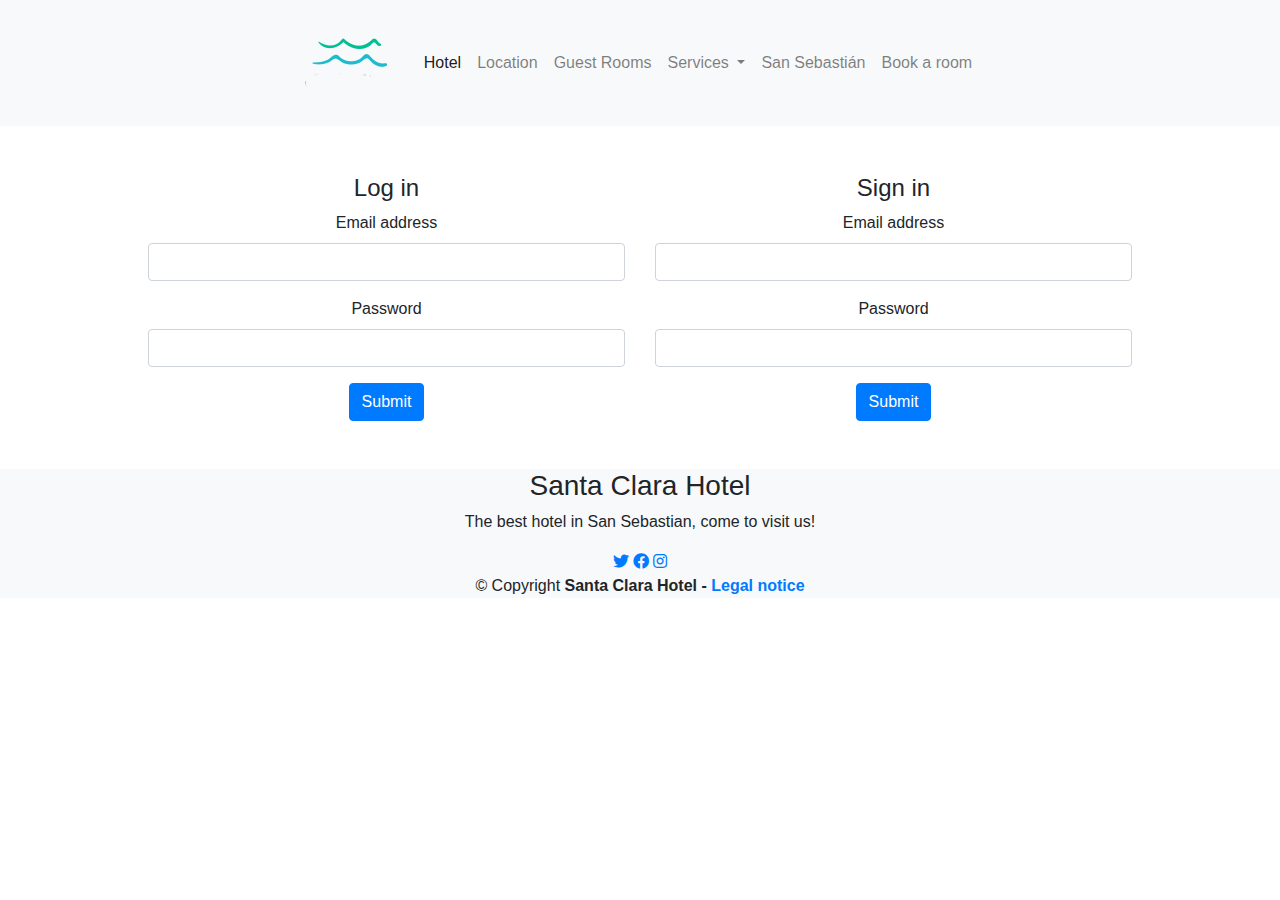
<file: front/reservation.html>
<!DOCTYPE html>
<html lang="en-UK">

<head>
    <meta charset="utf-8" />
    <title>Santa Clara - Hotel</title>
    <!-- metas -->
    <meta name="description" content="Hotel WebApp Proyect" />
    <meta name="viewport" content="width=device-width, initial-scale=1, shrink-to-fit=no" />
    <!-- CSS:fontawesome, bootstrap, custom -->
    <link rel="stylesheet" href="../fontawesome-free-5.12.0-web/css/all.min.css" />
    <link rel="stylesheet" href="../bootstrap/css/bootstrap.min.css" />
    <link rel="stylesheet" href="../css/index.css" />
    <!-- JQuery -->
    <script src="../js/jquery-3.4.1.min.js"></script>
    <script src="../bootstrap/js/bootstrap.bundle.min.js"></script>
</head>

<body>

    <!-- ======= Navbar ======= -->
    <nav class="navbar navbar-expand-lg navbar-light bg-light">
        <div class="mx-auto d-sm-flex d-block flex-sm-nowrap">
            <img id="navbarLogo" class="navbar-brand" alt="Hotel Logo" src="../img/logo.png" />
            <button class="navbar-toggler" type="button" data-toggle="collapse" data-target="#navbarSupportedContent" aria-controls="navbarSupportedContent" aria-expanded="false" aria-label="Toggle navigation">
          <span class="navbar-toggler-icon"></span>
        </button>

            <div class="collapse navbar-collapse" id="navbarSupportedContent">
                <ul class="navbar-nav mr-auto">
                    <li class="nav-item active">
                        <a class="nav-link" href="index.html">Hotel</a>
                    </li>
                    <li class="nav-item">
                        <a class="nav-link" href="location.html">Location</a>
                    </li>
                    <li class="nav-item">
                        <a class="nav-link" href="guest-rooms.html">Guest Rooms</a>
                    </li>
                    <li class="nav-item dropdown">
                        <a class="nav-link dropdown-toggle" href="#" id="navbarDropdown" role="button" data-toggle="dropdown" aria-haspopup="true" aria-expanded="false">
                            <span class="serviceClass">Services</span>
                        </a>
                        <div class="dropdown-menu" aria-labelledby="navbarDropdown">
                            <a class="dropdown-item" href="menu.html">Menu</a>
                        </div>
                    </li>
                    <li class="nav-item">
                        <a class="nav-link" href="sansebastian.html">San Sebastián</a>
                    </li>
                    <li class="nav-item">
                        <a class="nav-link" href="reservation.html">Book a room</a>
                    </li>
                </ul>
            </div>
        </div>
    </nav>
    <!-- ======= End navbar ======= -->

    <main class="container">
        <section class="row text-center m-5">
            <div class="col-6" id="login">
                <h4>Log in</h4>
                <form>
                    <div class="form-group">
                        <label for="txtEmailL">Email address</label>
                        <input type="email" class="form-control" id="txtEmailL" name="txtEmailL">
                    </div>
                    <div class="form-group">
                        <label for="txtPasswordL">Password</label>
                        <input type="password" class="form-control" id="txtPasswordL" name="txtPasswordL">
                    </div>
                    <button type="submit" class="btn btn-primary">Submit</button>
                </form>
            </div>
            <div class="col-6" id="sign-in">
                <h4>Sign in</h4>
                <form>
                    <div class="form-group">
                        <label for="txtEmailS">Email address</label>
                        <input type="email" class="form-control" id="txtEmails" name="txtEmailS">
                    </div>
                    <div class="form-group">
                        <label for="txtPasswordS">Password</label>
                        <input type="password" class="form-control" id="txtPasswordS" name="txtPasswordS">
                    </div>
                    <button type="submit" class="btn btn-primary">Submit</button>
                </form>
            </div>
        </section>
    </main>

    <footer class="d-flex justify-content-center" id="footer">
        <div class="text-center">
            <h3>Santa Clara Hotel</h3>
            <p>The best hotel in San Sebastian, come to visit us!</p>
            <a href="#"><i class="fab fa-twitter"></i></a>
            <a href="#"><i class="fab fa-facebook"></i></a>
            <a href="#"><i class="fab fa-instagram"></i></a>
            <div>&copy; Copyright <strong>Santa Clara Hotel - <a href="legal.html">Legal notice</a></strong></div>
        </div>
    </footer>

    <script>
        /*    https://stackoverflow.com/questions/17975922/how-to-change-active-class-while-click-to-another-link-in-bootstrap-use-jquery*/
        $(document).ready(function() {
            console.log("ready!");
            $(".serviceClass").click(function() {
                window.location = "services.html";
            });
        });
    </script>

</body>

</html>

</html>
</file>
<file: css/index.css>
#navbarLogo {
    width: 5em;
}

#footer {
    background-color: #f8f9fa;
}
</file>
